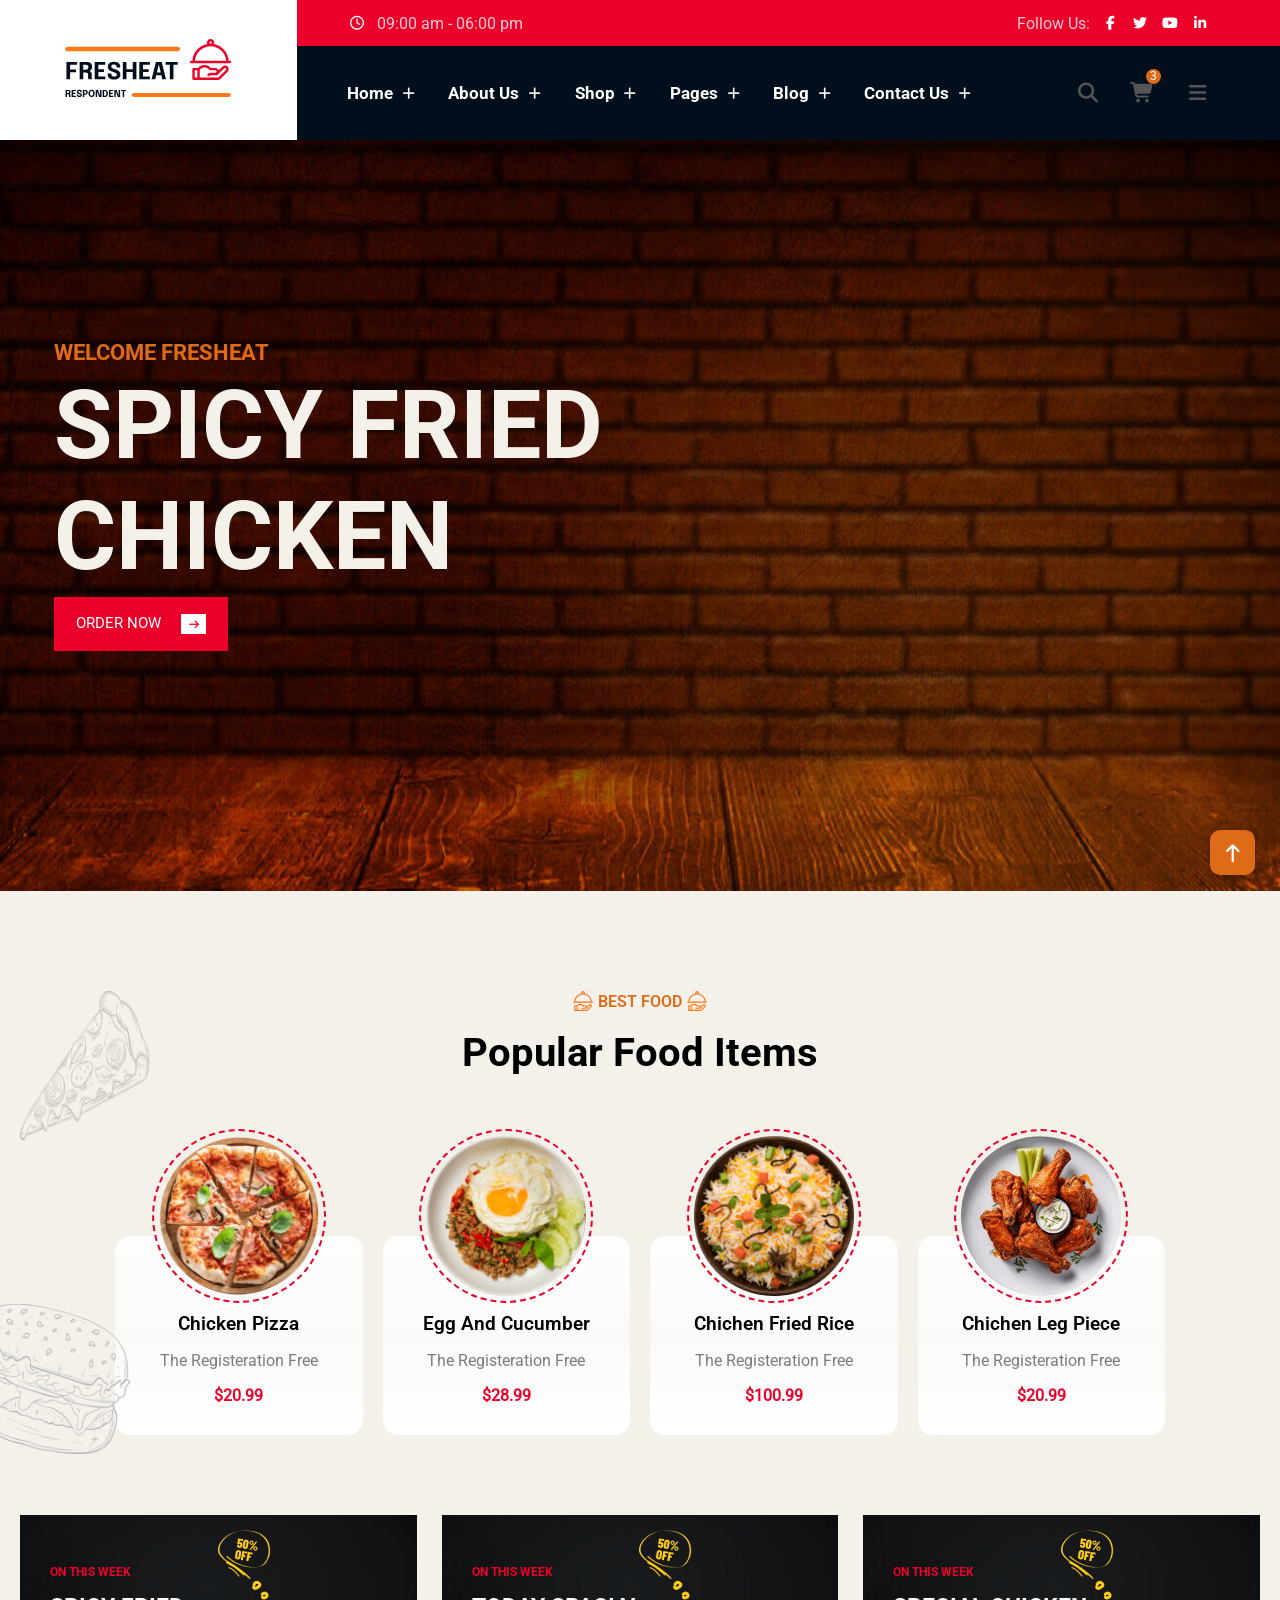
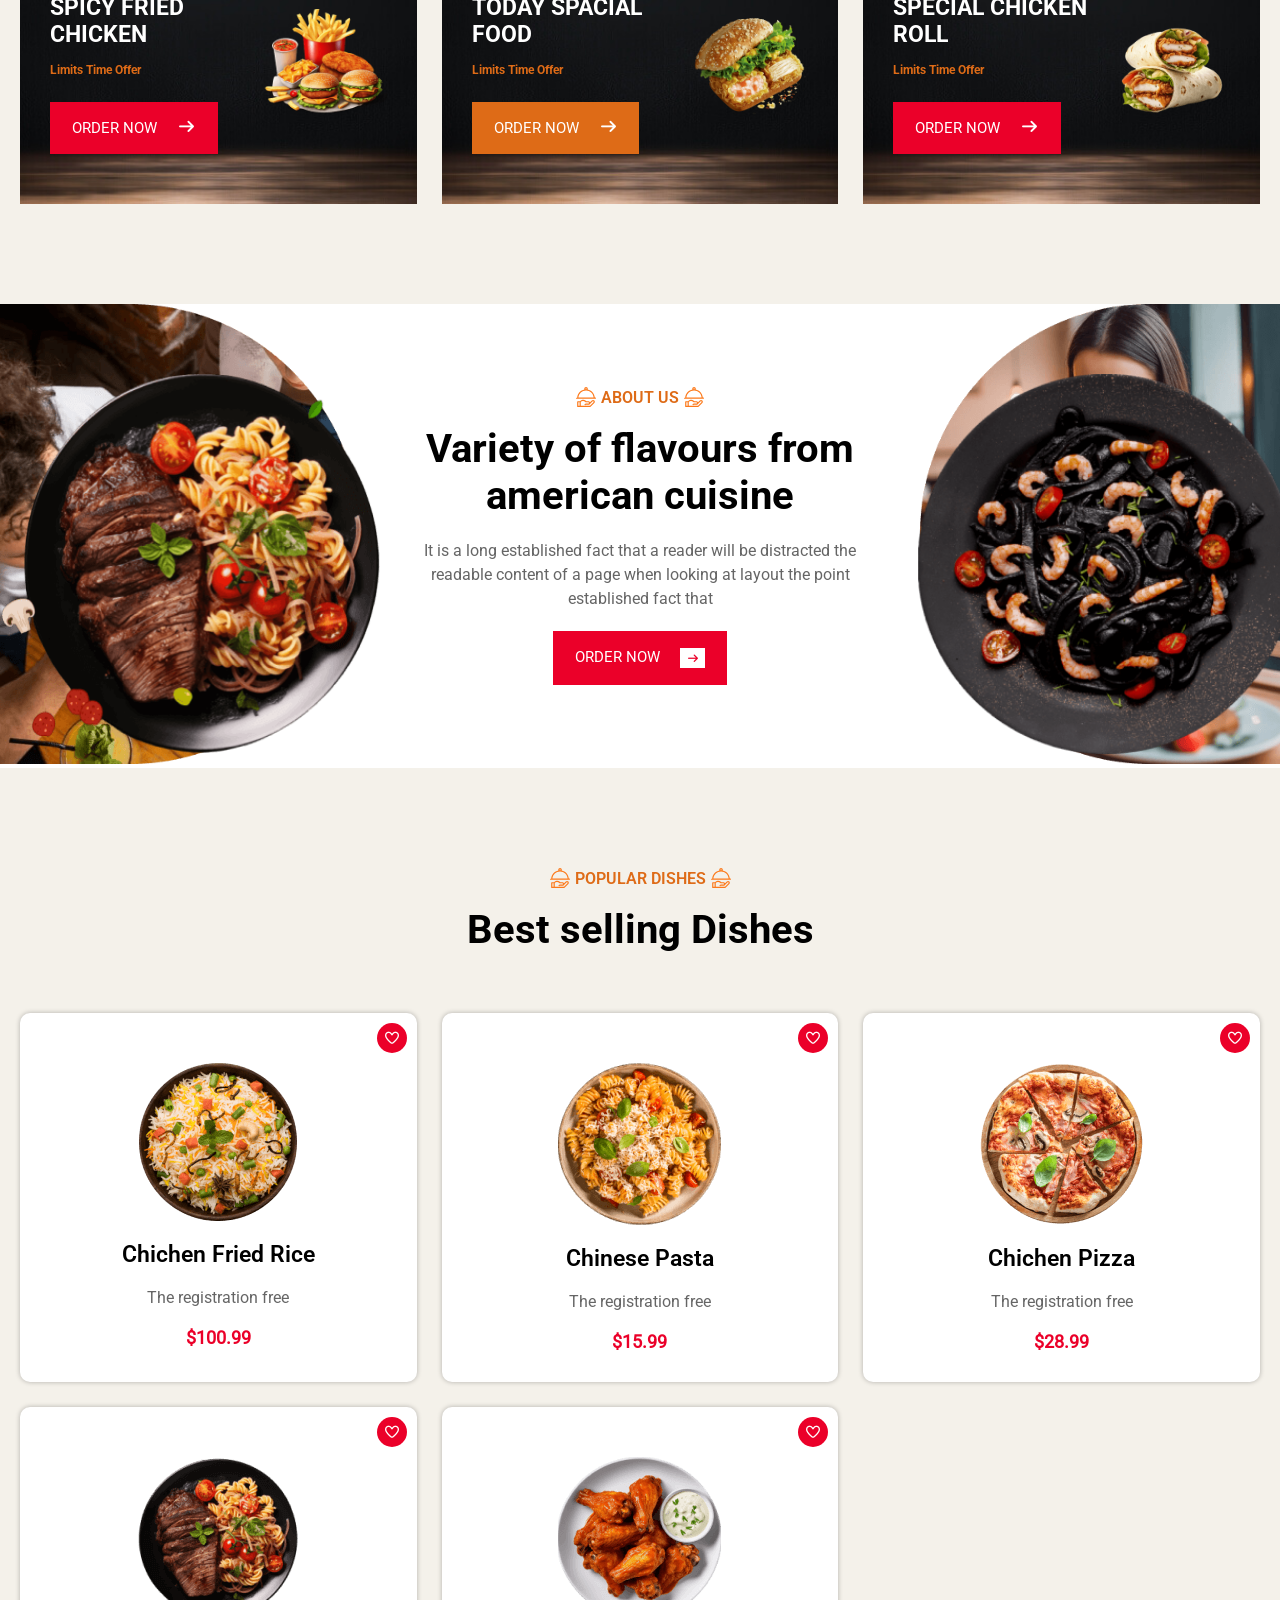
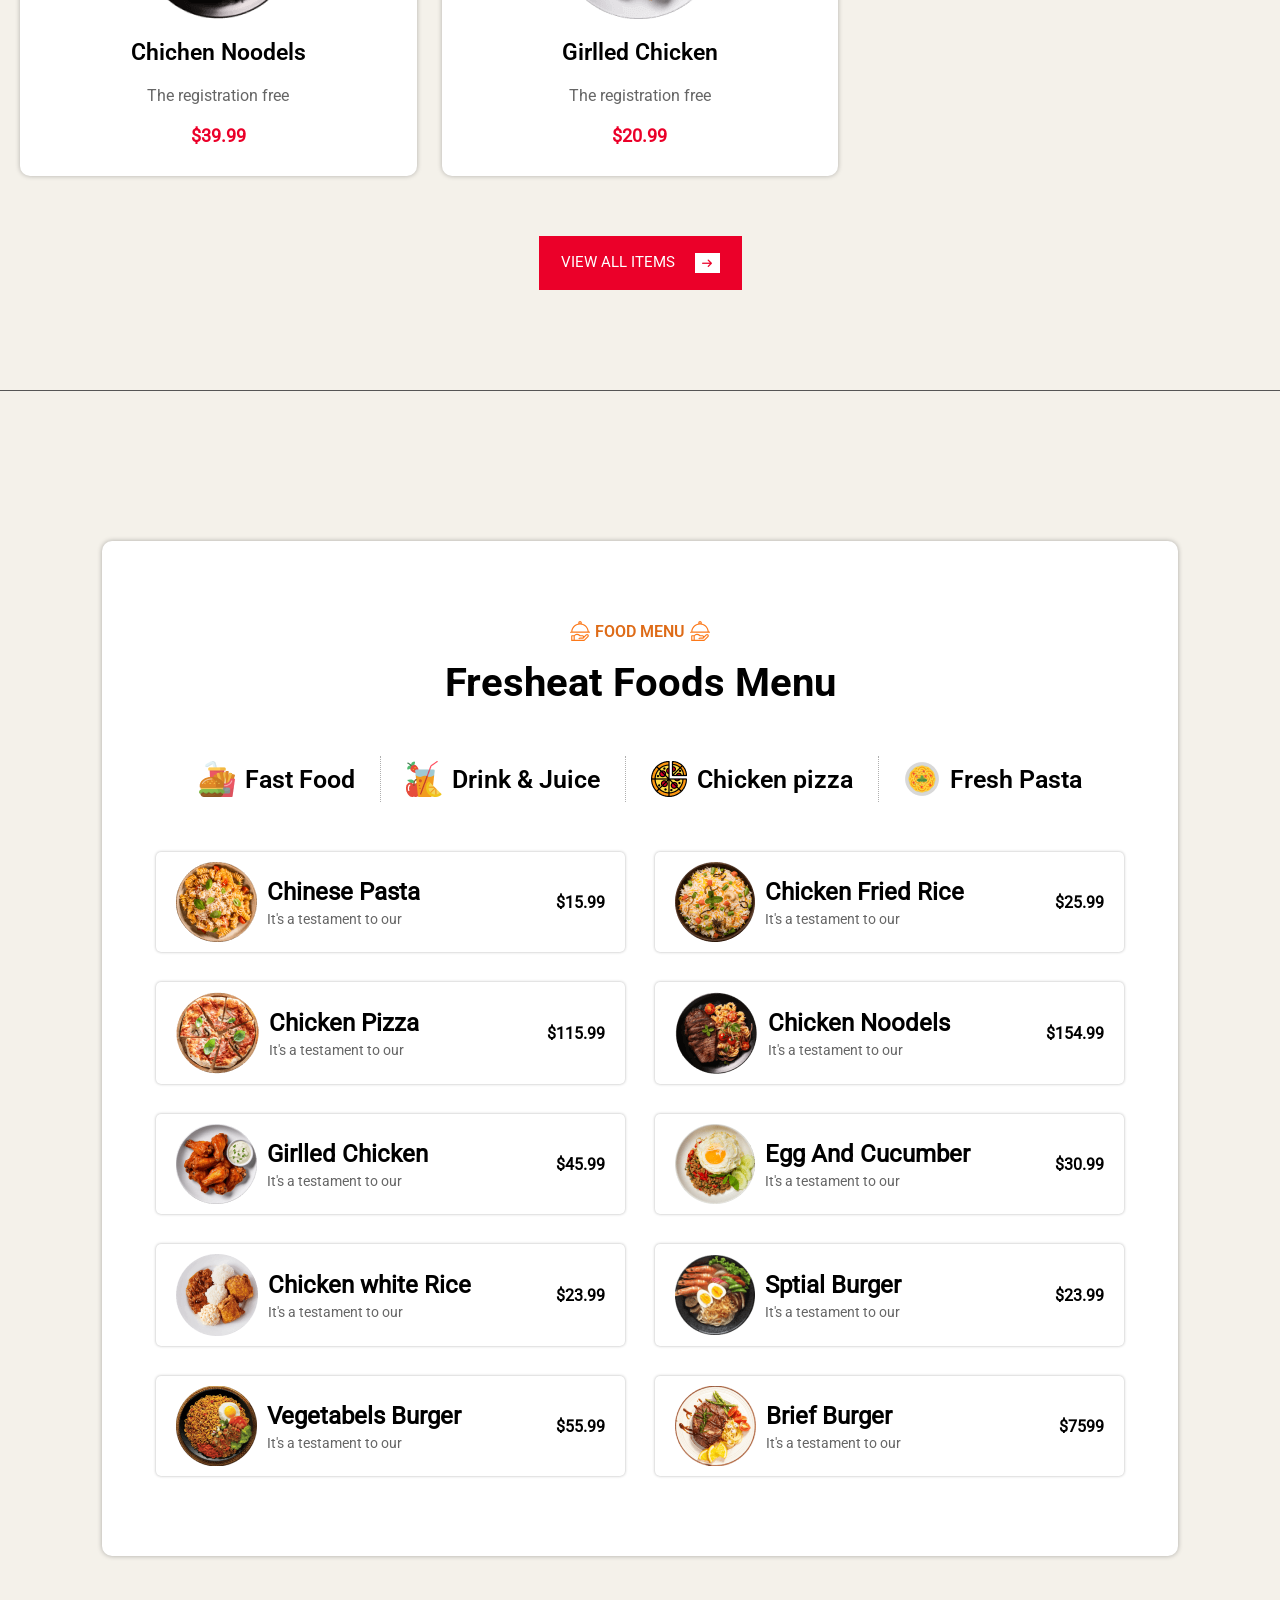
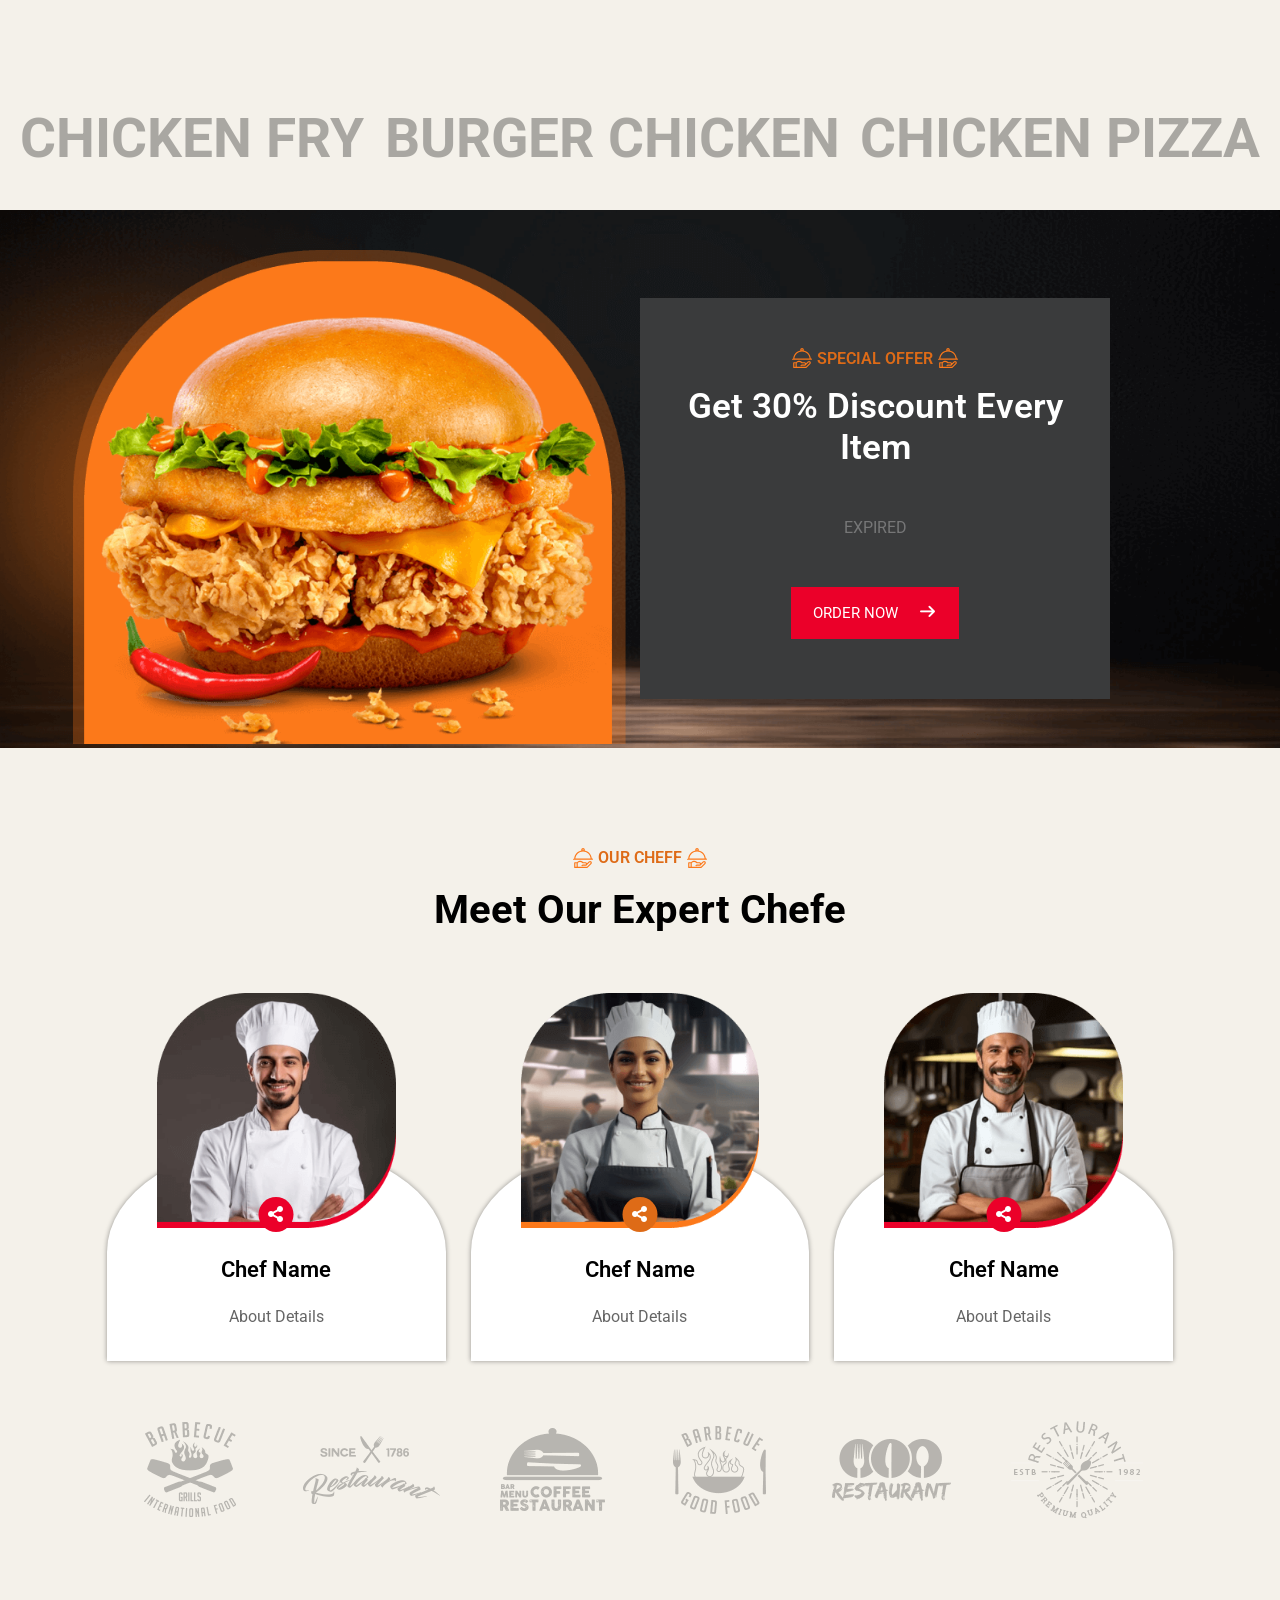
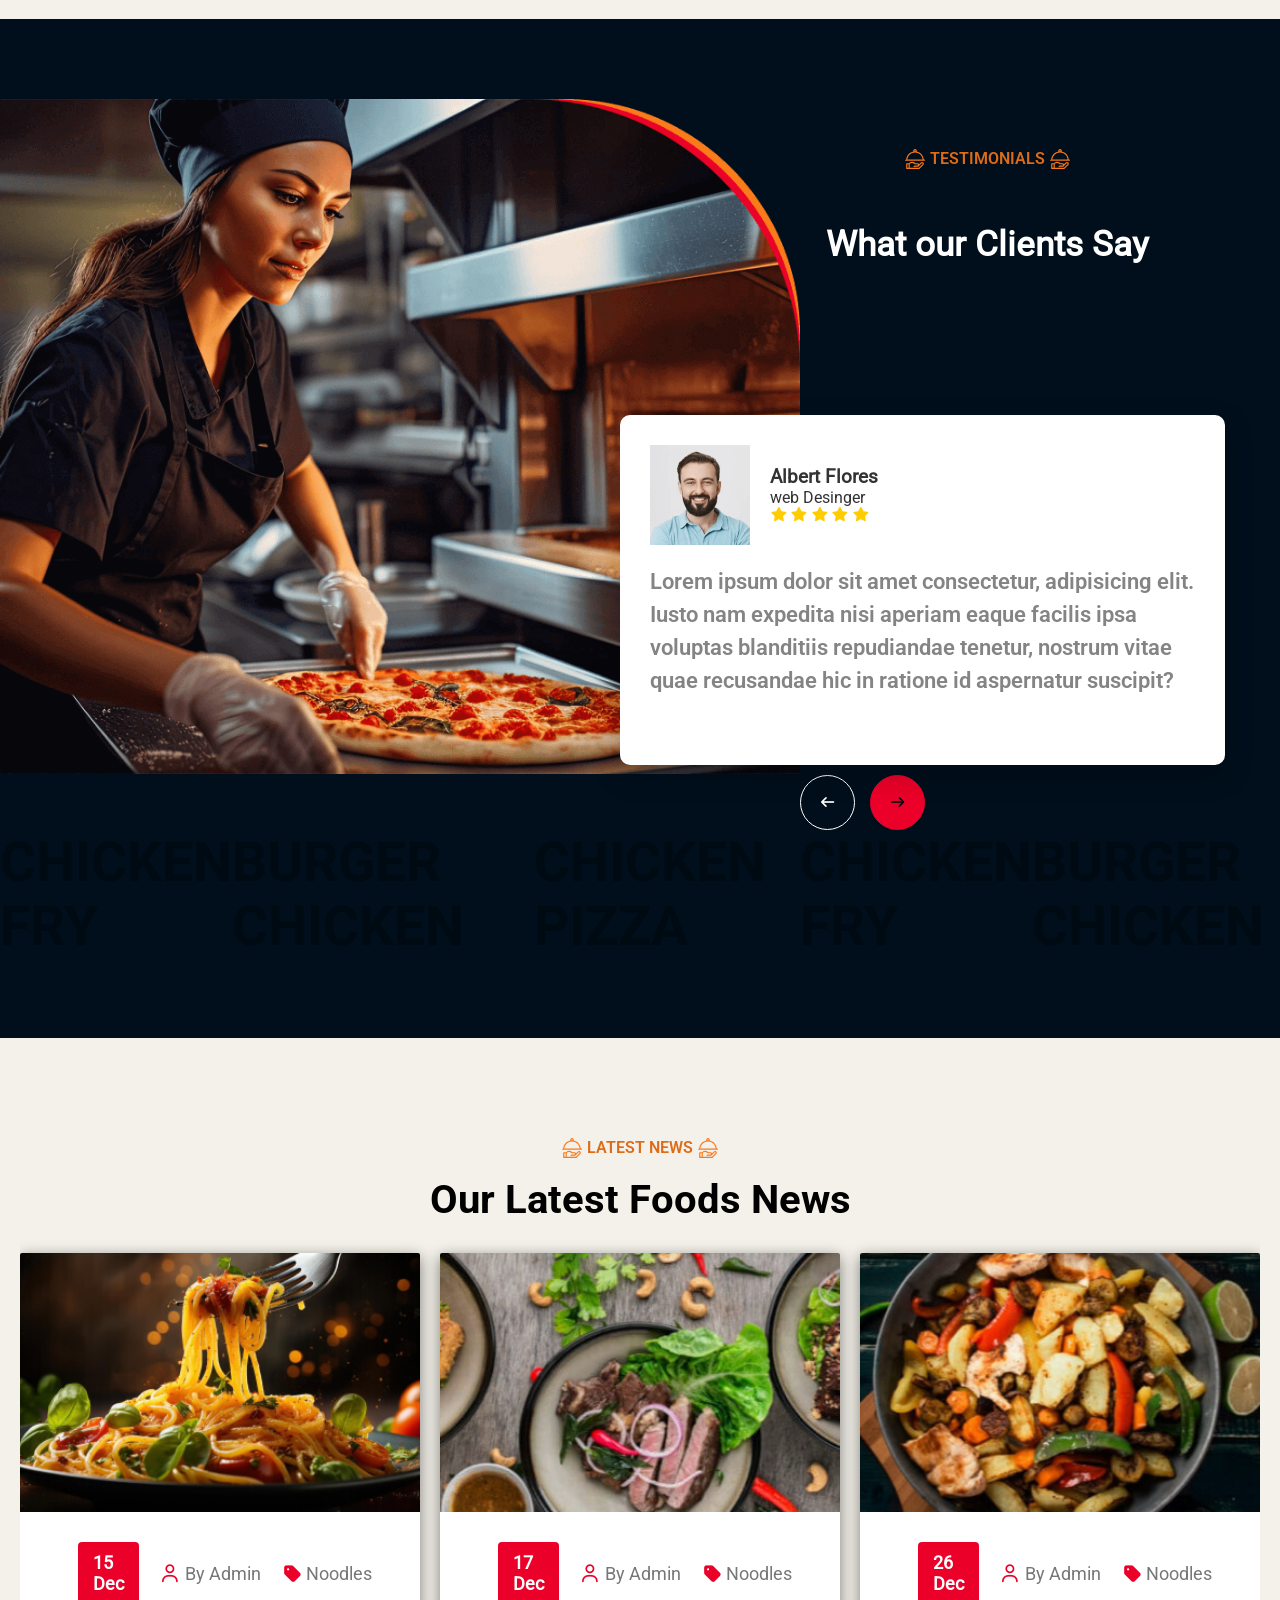
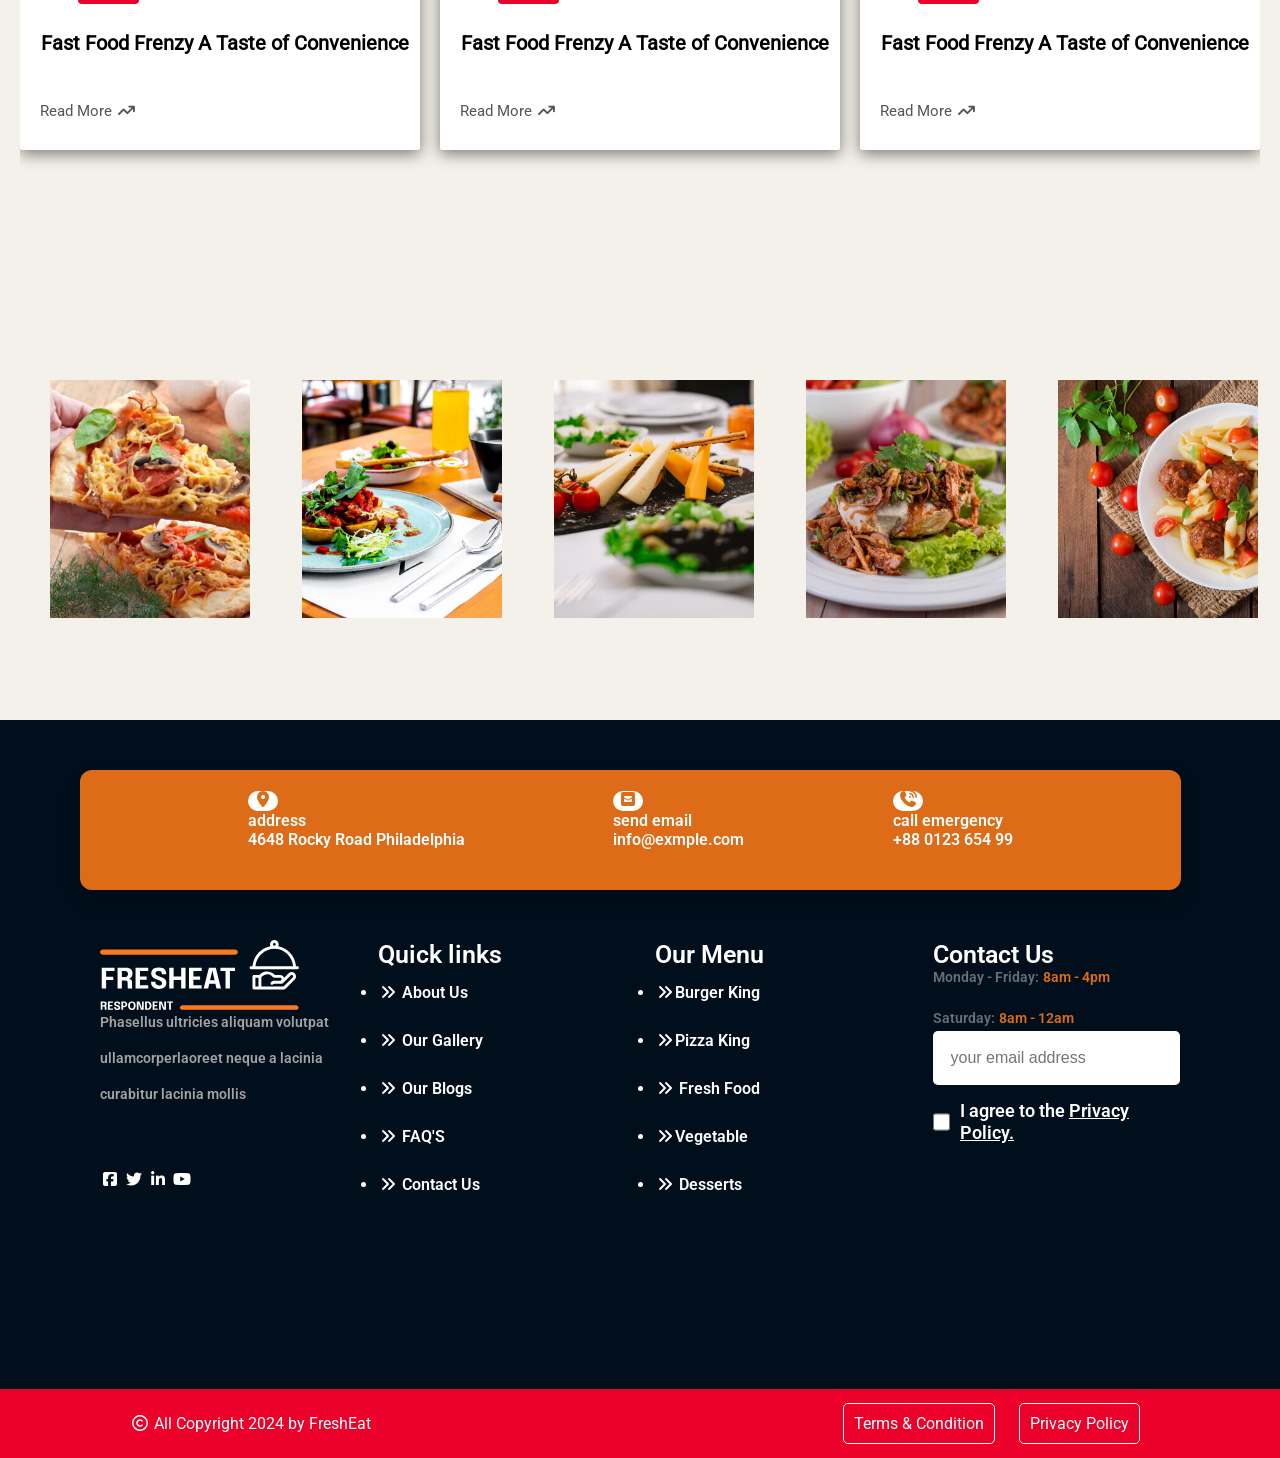
<file: index.html>
<!DOCTYPE html>
<html lang="en">
<head>
    <meta charset="UTF-8">
    <meta name="viewport" content="width=device-width, initial-scale=1.0">
    <title>Project 1</title>
    <link rel="stylesheet" href="icons/fontawesome-free-7.3.1-web/fontawesome-free-7.3.1-web/css/all.min.css">
    <link rel="stylesheet" href="styles/style.css">
    <link rel="stylesheet" href="styles/media.css">

</head>
<body>
  <!-- /*start nav*/ -->
 <nav>
  <div class="logo">
    <img src="images/logo.svg">
  </div>
  
   <input type="checkbox" id="openCloseMobileMenu" hidden>
 <div class="navbar">
    <div class="top-nav">
     <p>

        <i class="fa-regular fa-clock"></i>
        <span>09:00 am - 06:00 pm</span>
     </p>
        

         <p>
            <span>Follow Us:</span>
         
      <i class="fa-brands fa-facebook-f"></i>
      <i class="fa-brands fa-twitter"></i>
      <i class="fa-brands fa-youtube"></i>
      <i class="fa-brands fa-linkedin-in"></i>
         </p>
    </div>


     <div class="down-nav">

     <ul>

        <li>
          
            <a href="#">Home<i class="fa-solid fa-plus"></i></a>
            <div class="dropdown">
              
              <div class="card">
                 <div class="card-img">
                    <img src="images/home1.jpg">
                    <div>
                      <button class="btn">Multi Page</button>
                      <button class="btn">One Page</button>
                      <button class="btn">Dark Page</button>
                    </div>
                 </div>
                    <b>Home 01</b>
            
            </div>

              <div class="card">
                 <div class="card-img">
                    <img src="images/home2.jpg">
                    <div>
                      <button class="btn">Multi Page</button>
                      <button class="btn">One Page</button>
                      <button class="btn">Dark Page</button>
                    </div>
                 </div>
                    <b>Home 02</b>
            
            </div>

              <div class="card">
                 <div class="card-img">
                    <img src="images/home3.jpg">
                    <div>
                      <button class="btn">Multi Page</button>
                      <button class="btn">One Page</button>
                      <button class="btn">Dark Page</button>
                    </div>
                 </div>
                    <b>Home 03</b>
            
            </div>

            </div>

        </li>

     
       <li>
            <a href="#">About Us<i class="fa-solid fa-plus"></i></a>
         <div class="dropdown two">
        <div>
             <a href="#">About Us 01</a>

        </div>

        <div>
            <a href="#">About Us 02</a>
        </div>

         </div>

        </li>


        <li>
            <a href="#">Shop<i class="fa-solid fa-plus"></i></a>
            <div class="dropdown two">
            <div>
                <a href="#">Shop</a>
            </div>


           <div>
                <a href="#">Shop right sidebar</a>
            </div>

            <div>
                <a href="#">ShopList</a>
            </div>
 
            <div>
                <a href="#">Shop List sidebar</a>
            </div>

            <div>
                <a href="#">Shop Detials</a>
            </div>

            <div>
                <a href="#">Card List </a>
            </div>

            <div>
                <a href="#">Check out</a>
            </div>

            <div>
                <a href="#">wishlist</a>
            </div>














            </div>
        </li>


        <li>
            <a href="#">Pages<i class="fa-solid fa-plus"></i></a>
            <div class="dropdown two">
          <div>
            <a href="#">Chef<i class="fa-solid fa-chevron-down"></i></a>
          <div class="dropdown two nested">
          <div>
            <a href="#">Chef</a>
          </div>
          <div>
            <a href="#">Chef Details 01</a>
          </div>
          <div>
            <a href="#">Chef Details 02</a>
          </div>

          </div>


          </div>
                
          
         <div>
            <a href="#">Food Menu<i class="fa-solid fa-chevron-down"></i></a>
               <div class="dropdown two nested">
          <div>
            <a href="#">Food Menu 01</a>
          </div>
          <div>
            <a href="#">Food Menu 02</a>
          </div>
          
          </div>



          </div>



            <div>
            <a href="#">Gallery</a>
          </div>

           
          <div>
            <a href="#">Services<i class="fa-solid fa-chevron-down"></i></a>

            <div class="dropdown two nested">
          <div>
            <a href="#">Services</a>
          </div>
          <div>
            <a href="#">Service Details </a>
          </div>
         
          </div>



          </div>
            


          <div>
            <a href="#">Testimon</a>
          </div>
           

          <div>
            <a href="#">Reservation</a>
          </div>
           

          <div>
            <a href="#">Faq's</a>
          </div>


          <div>
            <a href="#">My Account</a>
          </div>
           


          <div>
            <a href="#">404 Page</a>
          </div>
           
           

            </div>
        </li>


     <li>
            <a href="#">Blog<i class="fa-solid fa-plus"></i></a>
              <div class="dropdown two">
                  <div>
             <a href="#">Blog</a>

                 </div>

               <div>
            <a href="#">Blog Standard</a>
               </div>

             

          
        <div>
             <a href="#">Blog Left sidebar</a>

        </div>

        <div>
            <a href="#">Blog Details</a>
        </div>

         </div>




        </li>


        <li>
            <a href="#">Contact Us<i class="fa-solid fa-plus"></i></a>
          <div class="dropdown two">
        <div>
             <a href="#">Contact Us 01</a>

        </div>

        <div>
            <a href="#">Contact Us 02</a>
        </div>

         </div>

        </li>
     </ul>


        <div class="process">
        <i class="fa-solid fa-magnifying-glass"></i>
      
       <div>
        <span>3</span>
        <i class="fa-solid fa-cart-shopping"></i>
       </div>
       <label for="openCloseMobileMenu"><i class="fa-solid fa-bars"></i></label>
        
        </div>
     </div>





 </div>

 <div class="mobile-overlay">
  <div class="mobile-menu">
    <div class="top-menu">
      <img src="images/logo.svg" alt="">

      <label for="openCloseMobileMenu">
        <i class="fa-solid fa-close"></i>
      </label>
    </div>
    <div class="links-container">
        <div class="link-group">
          <input type="checkbox" id="link-1">
         <a href="#">Home<label for="link-1" class="plusIcon"><i class="fa-solid fa-plus"></i></label></a>
          <div class="mobile-dropdown">
          <a href="#">Home 01</a>
          <a href="#">Home 02</a>
          <a href="#">Home 03</a>
        </div>



        </div>
  
      <div class="link-group">
         
           <input type="checkbox" id="link-2">
                        <a href="#">About Us <label for="link-2" class="plusIcon"><i class="fa-solid fa-plus"></i></label></a>
                        <div class="mobile-dropdown">
                        <a href="#">About Us 01</a>
                        <a href="#">About Us 02</a>
                     </div>
        </div>
  
        <div class="link-group">
        
          <input type="checkbox" id="link-3">
                        <a href="#">Shop <label for="link-3" class="plusIcon"><i class="fa-solid fa-plus"></i></label></a>
                        <div class="mobile-dropdown">
                        <a href="#">Shop</a>
                        <a href="#">Shop Right Slidebar</a>
                        <a href="#">Shop List</a>
                        <a href="#">Shop List Right Slidebar</a>
                        <a href="#">Shop Details </a>
                        <a href="#">Cart List</a>
                        <a href="#">Checkout</a>
                        <a href="#">Wishlist</a>
                     </div>






        </div>
  
        <div class="link-group">
         
  
           <input type="checkbox" id="link-4">
                        <a href="#">Pages <label for="link-4" class="plusIcon"><i class="fa-solid fa-plus"></i></label></a>
                        <div class="mobile-dropdown">
                        <input type="checkbox" id="link-4-1">
                        <a href="#">Chef <label for="link-4-1" class="plusIcon"><i class="fa-solid fa-plus"></i></label></a>
                        <div class="mobile-dropdown two">
                        <a href="#">Chef</a> 
                        <a href="#">Chef Details 01</a>
                        <a href="#">Chef Details 02</a>      
                        </div>          
                        <input type="checkbox" id="link-4-2">
                        <a href="#">Food Menu <label for="link-4-2" class="plusIcon"><i class="fa-solid fa-plus"></i></label></a>
                        <div class="mobile-dropdown two">
                        <a href="#">Food Menu 01</a>
                        <a href="#">Food Menu 02</a> 
                        </div>
                        <a href="#">Gallery</a>
                        <input type="checkbox" id="link-4-3">
                        <a href="#">Services <label for="link-4-3" class="plusIcon"><i class="fa-solid fa-plus"></i></label></a>
                        <div class="mobile-dropdown two">
                        <a href="#">Services</a>
                        <a href="#">Services Details</a> 
                        </div>
                        <a href="#">Testimonials</a>
                        <a href="#">Reservation</a>
                        <a href="#">Faq's</a>
                        <a href="#">My Account</a>
                        <a href="#">404 Page</a>
                     </div>

        </div>
  
        <div class="link-group">
         
                <input type="checkbox" id="link-5">
                        <a href="#">Blog <label for="link-5" class="plusIcon"><i class="fa-solid fa-plus"></i></label></a>
                        <div class="mobile-dropdown two">
                        <a href="#">Blog</a>
                        <a href="#">Blog Standard</a>
                        <a href="#">Blog Left Sidebar</a>
                        <a href="#">Blog Details</a>
                     </div>
        </div>
  
        <div class="link-group">
         
           <input type="checkbox" id="link-6">
                        <a href="#">Contact Us <label for="link-6" class="plusIcon"><i class="fa-solid fa-plus"></i></label></a>
                        <div class="mobile-dropdown">
                        <a href="#">Contact Us 01</a>
                        <a href="#">Contact Us 02</a>
                     </div>
        </div>
  
      
  
  
  
       </div>
     
  
   <div class="contact-info">
          
        <b>Contact Info</b>
  
         <div class="contactcontainer">
          <div>
  
            <i class="fa-regular fa-location-dot"></i>
            <span>Main Street, Melbourne, Australia</span>
          </div>
  
          <div>
  
            <i class="fa-regular fa-envelope"></i>
            <span>info@fresheat.com</span>
          </div>
  
  
          <div>
  
            <i class="fa-regular fa-clock"></i>
            <span>Mod-friday, 09am -05pm</span>
          </div>
  
  
          <div>
  
            <i class="fa-regular fa-phone"></i>
            <span>01120098743</span>
          </div>
  
  
  
  
  
  
  
  
  
         </div>
  
        <button class="btn">
          <i class="fa-solid fa-cart-shopping"></i>
          ORDER NOW
        </button>
         
         
  
       </div>
  
    <div class="social">
      <i class="fa-brands fa-facebook-f"></i>
       <i class="fa-brands fa-twitter"></i>
        <i class="fa-brands fa-youtube"></i>
         <i class="fa-brands fa-linkedin-in"></i>
    </div>

  </div>



 </div>
 </nav>   
 <!-- /*end nav*/ -->



<!-- /*start header*/ -->
<header>
  <img src="images/bannerShape1_1.svg" alt="">
  <img src="images/bannerShape1_2.svg" alt="">
  <img src="images/bannerShape1_3.svg" alt="">
  <img src="images/bannerShape1_4.svg" alt="">
  <img src="images/bannerShape1_5.svg" alt="">


  <div class="data">
    <b> WELCOME FRESHEAT </b>
    <h1>SPICY FRIED CHICKEN</h1>
    <button class="btn">
      <span>Order Now </span>
      <i class="fa-solid fa-arrow-right btn-icon"></i>
    </button>
  </div>

  <div class="card-img">
    <img src="images/bannerThumb1_1.png">
  </div>

</header>
<!-- /*end header*/ -->



<!-- /*start sec-popular*/ -->

<section class="popular">
  <div class="sec-heading"> 
    <div>
        <img src="images/titleIcon.svg" alt="">
         <span>Best Food</span>
       <img src="images/titleIcon.svg" alt="">
    </div>
     <h2>Popular Food Items</h2>

  </div>
 <img src="images/bestFoodItemsShape1_1.png" alt="">
 <img src="images/bestFoodItemsShape1_2.png" alt="">
  <div class="container-1">

  <div class="card">

      <div>
      <img src="images/item1_1.png" alt="">
       </div>

        <h3>Chicken Pizza</h3>
       <p>The Registeration Free</p>
       <b>$20.99</b>

    </div>

<div class="card">

      <div>
      <img src="images/item1_2.png" alt="">
       </div>

        <h3>Egg And Cucumber</h3>
       <p>The Registeration Free</p>
       <b>$28.99</b>

    </div>


<div class="card">

      <div>
      <img src="images/item1_3.png" alt="">
       </div>

        <h3>Chichen Fried Rice</h3>
       <p>The Registeration Free</p>
       <b>$100.99</b>

    </div>
    


<div class="card">

      <div>
      <img src="images/item1_4.png" alt="">
       </div>

        <h3>Chichen Leg Piece</h3>
       <p>The Registeration Free</p>
       <b>$20.99</b>

    </div>

   </div>


<div class="container-2">
 <div class="card">
    <div class="data">

      <b>ON THIS WEEK</b>
      <h3>SPICY FRIED CHICKEN</h3>
       <b>limits Time Offer</b>
     <button class="btn">
      <span>ORDER NOW</span>
      <i class="fa-solid fa-arrow-right"></i>
      </button>


    </div>
       <div>
          <img src="images/offerThumb1_1.png" alt="">
       </div>
         <img src="images/offerShape1_4.png" alt="">
  </div>

   <div class="card">
    <div class="data">

      <b>ON THIS WEEK</b>
      <h3>TODAY SPACIAL FOOD</h3>
       <b>limits Time Offer</b>
       <button class="btn">
      <span>ORDER NOW</span>
      <i class="fa-solid fa-arrow-right"></i>
      </button>


    </div>
       <div>
          <img src="images/offerThumb1_2.png" alt="">
       </div>
         <img src="images/offerShape1_4.png" alt="">
  </div>
      

 <div class="card">
    <div class="data">

      <b>ON THIS WEEK</b>
      <h3>SPECIAL CHICKEN ROLL</h3>
       <b>limits Time Offer</b>
      <button class="btn">
      <span>ORDER NOW</span>
      <i class="fa-solid fa-arrow-right"></i>
      </button>
    </div>
       <div>
          <img src="images/offerThumb1_3.png" alt="">
       </div>
         <img src="images/offerShape1_4.png" alt="">
  </div>

</div>


 </section>

<!-- /*end sec-popular*/ -->




<!-- /* start sec about*/ -->
<section class=" about">
  <img src="images/aboutShape1_2.png" alt="">
  <img src="images/aboutShape1_5.png" alt="">

   <div class="aside-sec">
      <img src="images/aboutShape1_1.png" alt="">
      <img src="images/aboutShape1_3.png" alt="">
      

   </div>
    
   <div class="data">
      <div class="sec-heading"> 
    <div>
        <img src="images/titleIcon.svg" alt="">
         <span>About Us </span>

       <img src="images/titleIcon.svg" alt="">
    </div>
     <h2>Variety of flavours from american cuisine</h2>

  </div>
    
    <p>It is a long established fact that a reader will be distracted the readable content of a page when looking at layout the point established fact that
</p>
    <button class="btn">
      <span>ORDER NOW</span>
      <i class="fa-solid fa-arrow-right btn-icon"></i>
    </button>

   </div>



   <div class="aside-sec">
     <img src="images/aboutShape1_4.png" alt="">
     <img src="images/aboutShape1_6.png" alt="">
     
    
   </div>


</section>
<!-- /* end sec about*/ -->


<!-- /*start sec-best-selling*/ -->
<section class="best-selling">

  <img src="images/popularDishesShape1_1.png" alt="">
  <img src="images/popularDishesShape1_2.png" alt="">

  <div class="sec-heading"> 
    <div>
        <img src="images/titleIcon.svg" alt="">
         <span>POPULAR DISHEs</span>
       <img src="images/titleIcon.svg" alt="">
    </div>
       <h2>Best selling Dishes</h2>
          
       
        
  </div>

       <div class="container">
        <div class="card">
         <img src="images/dishes1_1.png" alt="">
           <h3>Chichen Fried Rice</h3>
             <p>The registration free</p>
               <b>$100.99</b>
                <div class="icons">
                 
                 <i class="fa-regular fa-heart"></i>

                  <div>
                  <i class="fa-solid fa-basket-shopping"></i>
                   
                   <i class="fa-regular fa-eye"></i>

                  </div>

                </div>

        
        </div>


  <div class="card">
         <img src="images/dishes1_2.png" alt="">
           <h3>Chinese Pasta</h3>
             <p>The registration free</p>
               <b>$15.99</b>
                <div class="icons">
                 
                 <i class="fa-regular fa-heart"></i>

                  <div>
                  <i class="fa-solid fa-basket-shopping"></i>
                   
                   <i class="fa-regular fa-eye"></i>

                  </div>

                </div>
        </div>


  <div class="card">
         <img src="images/dishes1_3.png" alt="">
           <h3>Chichen Pizza</h3>
             <p>The registration free</p>
               <b>$28.99</b>
                <div class="icons">
                 
                 <i class="fa-regular fa-heart"></i>

                  <div>
                  <i class="fa-solid fa-basket-shopping"></i>
                   
                   <i class="fa-regular fa-eye"></i>

                  </div>

                </div>
        </div>


  <div class="card">
         <img src="images/dishes1_4.png" alt="">
           <h3>Chichen Noodels</h3>
             <p>The registration free</p>
               <b>$39.99</b>
                <div class="icons">
                 
                 <i class="fa-regular fa-heart"></i>

                  <div>
                  <i class="fa-solid fa-basket-shopping"></i>
                   
                   <i class="fa-regular fa-eye"></i>

                  </div>

                </div>

        </div>


          <div class="card">
         <img src="images/dishes1_5.png" alt="">
           <h3>Girlled Chicken</h3>
             <p>The registration free</p>
               <b>$20.99</b>
                <div class="icons">
                 
                 <i class="fa-regular fa-heart"></i>

                  <div>
                  <i class="fa-solid fa-basket-shopping"></i>
                   
                   <i class="fa-regular fa-eye"></i>

                  </div>

                </div>
          </div>
        

      </div>

        <button class="btn">
         <span>VIEW ALL ITEMS</span>
         <i class="fa-solid fa-arrow-right btn-icon"></i>
        </button>
    

</section>
<!-- /*end sec-best-selling*/ -->
 

<!-- /*start sec-menu*/ -->
<section class="menu">
  <div class="menu-container">
      <div class="sec-heading"> 
    <div>
        <img src="images/titleIcon.svg" alt="">
         <span>Food Menu</span>
       <img src="images/titleIcon.svg" alt="">
    </div>
     <h2>Fresheat Foods Menu</h2>

  </div>

  
   <div class="menu-btns">
    <button>
      <img src="images/menuIcon1_1.png" alt="">
      <span>Fast Food</span>
    </button>
    <button>
      <img src="images/menuIcon1_2.png" alt="">
      <span>Drink & Juice</span>
    </button>
    <button>
      <img src="images/menuIcon1_3.png" alt="">
      <span>Chicken pizza</span>
    </button>
    <button>
      <img src="images/menuIcon1_4.png" alt="">
      <span>Fresh Pasta</span>
    </button>
   </div>
      <div class="container">
            <div class="card">
               <div class="data">
               <img src="images/menuThumb1_1.png" alt="">
                 <div>
                 <h2>Chinese Pasta</h2>
                 <p>It's a testament to our</p>
                 </div>
               </div>
                 <b>$15.99</b>
            </div>

        <div class="card">
               <div class="data">
               <img src="images/menuThumb1_2.png" alt="">
                 <div>
                 <h2>Chicken Fried Rice</h2>
                 <p>It's a testament to our</p>
                 </div>
               </div>
                 <b>$25.99</b>
            </div>

       <div class="card">
               <div class="data">
               <img src="images/menuThumb1_3.png" alt="">
                 <div>
                 <h2>Chicken Pizza</h2>
                 <p>It's a testament to our</p>
                 </div>
               </div>
                 <b>$115.99</b>
            </div>

         <div class="card">
               <div class="data">
               <img src="images/menuThumb1_4.png" alt="">
                 <div>
                 <h2>Chicken Noodels</h2>
                 <p>It's a testament to our</p>
                 </div>
               </div>
                 <b>$154.99</b>
            </div>
            
            <div class="card">
               <div class="data">
               <img src="images/menuThumb1_5.png" alt="">
                 <div>
                 <h2>Girlled Chicken</h2>
                 <p>It's a testament to our</p>
                 </div>
               </div>
                 <b>$45.99</b>
            </div>

            <div class="card">
               <div class="data">
               <img src="images/menuThumb1_6.png" alt="">
                 <div>
                 <h2>Egg And Cucumber</h2>
                 <p>It's a testament to our</p>
                 </div>
               </div>
                 <b>$30.99</b>
            </div>


            <div class="card">
               <div class="data">
               <img src="images/menuThumb1_7.png" alt="">
                 <div>
                 <h2>Chicken white Rice</h2>
                 <p>It's a testament to our</p>
                 </div>
               </div>
                 <b>$23.99</b>
            </div>


            <div class="card">
               <div class="data">
               <img src="images/menuThumb1_8.png" alt="">
                 <div>
                 <h2>Sptial Burger</h2>
                 <p>It's a testament to our</p>
                 </div>
               </div>
                 <b>$23.99</b>
            </div>


            <div class="card">
               <div class="data">
               <img src="images/menuThumb1_9.png" alt="">
                 <div>
                 <h2>Vegetabels Burger</h2>
                 <p>It's a testament to our</p>
                 </div>
               </div>
                 <b>$55.99</b>
            </div>


            <div class="card">
               <div class="data">
               <img src="images/menuThumb1_10.png" alt="">
                 <div>
                 <h2>Brief Burger</h2>
                 <p>It's a testament to our</p>
                 </div>
               </div>
                 <b>$7599</b>
            </div>


      </div>

  </div>

</section>


<div class="tags">
  <div class="slider">
   <div class="container">
  <p> CHICKEN FRY</p>
  <p> BURGER CHICKEN</p>
  <p>CHICKEN PIZZA</p>
   </div>
  
 <div class="container">
  <p> CHICKEN FRY</p>
  <p> BURGER CHICKEN</p>
  <p>CHICKEN PIZZA</p>
   </div>
</div>
</div>
<!-- /*end sec-menu*/ -->



<!-- /*start sec-discount*/ -->
<section class="discount">
  
  <img src="images/timerShape1_1.svg" alt="">
  <img src="images/timerShape1_2.svg" alt="">
  <img src="images/timerShape1_3.svg" alt="">


  <div class="card-img">
     <img src="images/timerThumb1_1.png" alt="">

  </div>

     <div class="details">
            <div class="sec-heading"> 
    <div>
        <img src="images/titleIcon.svg" alt="">
         <span>Special Offer</span>
       <img src="images/titleIcon.svg" alt="">
    </div>
     <h2>Get 30% Discount Every Item</h2>
  </div>
     <p>EXPIRED</p>
     <button class="btn">
      <span>ORDER NOW</span>
      <i class="fa-solid fa-arrow-right"></i>
     </button>

 </div>
</section>
<!-- /*end sec-discount*/ -->



<!-- /*start sec-chef*/ -->

<section class="chef">


        <div class="sec-heading"> 
    <div>
        <img src="images/titleIcon.svg" alt="">
         <span>OUR CHEFF</span>
       <img src="images/titleIcon.svg" alt="">
    </div>
     <h2> Meet Our Expert Chefe</h2>
   </div>
  
   
    
  
<div class="container">

    

  <div class="card">
   
    <div class="card-img">

   <img src="images/chefeThumb1_1.png" alt="">

      <div class="icons">
      <i class="fa-brands fa-facebook-f"></i>
       <i class="fa-solid fa-share-nodes"></i>
        <i class="fa-brands fa-linkedin-in"></i>

      </div>
   
    </div>

      <h3>Chef Name</h3>
       <p>About Details</p>

  </div>
   
   
     <div class="card">
   
    <div class="card-img">

   <img src="images/chefeThumb1_2.png" alt="">

      <div class="icons">
      <i class="fa-brands fa-facebook-f"></i>
       <i class="fa-solid fa-share-nodes"></i>
        <i class="fa-brands fa-linkedin-in"></i>

      </div>
   
    </div>

      <h3>Chef Name</h3>
       <p>About Details</p>

  </div>


   
    <div class="card">
   
    <div class="card-img">

   <img src="images/chefeThumb1_3.png" alt="">

      <div class="icons">
      <i class="fa-brands fa-facebook-f"></i>
       <i class="fa-solid fa-share-nodes"></i>
        <i class="fa-brands fa-linkedin-in"></i>

      </div>
   
    </div>

      <h3>Chef Name</h3>
       <p>About Details</p>

  </div>



   </div>
     
   <div class="Gallery">
    <img src="images/clientLogo1_1.png" alt="">
    <img src="images/clientLogo1_2.png" alt="">
   <img src="images/clientLogo1_3.png" alt="">
   <img src="images/clientLogo1_4.png" alt="">
   <img src="images/clientLogo1_5.png" alt="">
   <img src="images/clientLogo1_6.png" alt="">
   </div>
</section>

<!-- /*end sec-chef*/ -->


<!-- /*start sec-clients*/ -->
<section class="clients">
    


   <img src="images/player.svg" alt="">
   <img src="images/testimonialShape1_1.png" alt="">

  <div class="card-img">
     <img src="images/testimonialThumb1_1.png" alt="">

  </div>

 <div class="cli-container">
            <div class="sec-heading"> 
    <div>
        <img src="images/titleIcon.svg" alt="">
         <span>Testimonials</span>

       <img src="images/titleIcon.svg" alt="">
    </div>
    <p>What our Clients Say</p>
    
            </div>

     <div class=" cli-card">
     <div class="quote-icon"></div>
     <div class="card-header">
      <img src="images/testimonialProfile1_1.png" alt="">
        <div class="client-info">
        <h3>Albert Flores</h3>
        <p>web Desinger</p>
        <div class="stars">
        <i class="fas fa-star"></i>
         <i class="fas fa-star"></i>
          <i class="fas fa-star"></i>
         <i class="fas fa-star"></i>
          <i class="fas fa-star"></i>

        </div>
        
        </div>

     </div>

      <p class="text">
     Lorem ipsum dolor sit amet consectetur, adipisicing elit. Iusto nam expedita nisi aperiam eaque facilis ipsa voluptas blanditiis repudiandae tenetur, nostrum vitae quae recusandae hic in ratione id aspernatur suscipit?
      
      </p>


     </div>

   <div class="slider-buttons">
      <button class="btn-prev"><i class="fas fa-arrow-left icon"></i></button>
       <button class="btn-next active"><i class="fas fa-arrow-right icon"></i></button>


   </div>

  </div>
      

  <div class="tags">
  <div class="slider">
   <div class="container">
  <p> CHICKEN FRY</p>
  <p> BURGER CHICKEN</p>
  <p>CHICKEN PIZZA</p>
   </div>
  
 <div class="container">
  <p> CHICKEN FRY</p>
  <p> BURGER CHICKEN</p>
  <p>CHICKEN PIZZA</p>
   </div>
</div>
</div>

</section>
<!-- /*end sec-clients*/ -->


<!-- /*start sec-news*/ -->
<section class="news">
    <div class="sec-heading"> 
    <div>
        <img src="images/titleIcon.svg" alt="">
         <span>LATEST NEWS</span>
       <img src="images/titleIcon.svg" alt="">
    </div>
     <h2>Our Latest Foods News </h2>
   </div>
   <div class=" container">
    <div class="blog-card">
   <div class="card-img">
    <img src="images/blogThumb1_1.jpg" alt="">
   </div>
     
      <div class="card-content">
     
        <div class="card-desc">
        
        

         <div class="desc-info">
            <div class="data-logo">

         <span class="day">15</span>
         <span class="month">Dec</span>

          </div>

          <span class="admin"><i class="fa-regular fa-user"></i> By Admin</span>
         <span class="noodle"><i class="fa-solid fa-tag"></i>Noodles</span>
         </div>


         <h2 class="card-title">Fast Food Frenzy A Taste of Convenience</h2>
         <a href="#" class="read-more">Read More <span><i class="fa-solid fa-arrow-trend-up"></i></span></a>



        </div>
     

      </div>
     </div>



       <div class="blog-card">
   <div class="card-img">
    <img src="images/blogThumb1_2.jpg" alt="">
   </div>
     
      <div class="card-content">
     
        <div class="card-desc">
        
          

         <div class="desc-info">

          <div class="data-logo">

         <span class="day">17</span>
         <span class="month">Dec</span>

          </div>
          <span class="admin"><i class="fa-regular fa-user"></i> By Admin</span>
         <span class="noodle"><i class="fa-solid fa-tag"></i>Noodles</span>
         </div>


         <h2 class="card-title">Fast Food Frenzy A Taste of Convenience</h2>
         <a href="#" class="read-more">Read More <span><i class="fa-solid fa-arrow-trend-up"></i></span></a>



        </div>
     

      </div>
     </div>



       <div class="blog-card">
   <div class="card-img">
    <img src="images/blogThumb1_3.jpg" alt="">
   </div>
     
      <div class="card-content">
     
        <div class="card-desc">
        

         <div class="desc-info">

          
          <div class="data-logo">

         <span class="day">26</span>
         <span class="month">Dec</span>

          </div>
          <span class="admin"><i class="fa-regular fa-user"></i> By Admin</span>
         <span class="noodle"><i class="fa-solid fa-tag"></i>Noodles</span>
         </div>


         <h2 class="card-title">Fast Food Frenzy A Taste of Convenience</h2>
         <a href="#" class="read-more">Read More <span><i class="fa-solid fa-arrow-trend-up"></i></span></a>


        </div>
     


      </div>
     </div>


    </div>

</section>

<!-- /*end sec-news*/ -->


<!-- /*start sec-last*/ -->
<section class="last">
  <div class="container">
  <div class="card-image">
  <img src="images/galleryThumb1_1.jpg" alt="">

   
   <div class="overlay"><i class="fab fa-instagram"></i></div>
     
     
  </div>

    <div class="card-image">
  <img src="images/galleryThumb1_2.jpg" alt="">

   
   <div class="overlay"><i class="fab fa-instagram"></i></div>
     
     
  </div>



    <div class="card-image">
  <img src="images/galleryThumb1_3.jpg" alt="">

   
   <div class="overlay"><i class="fab fa-instagram"></i></div>
     
     
  </div>






    <div class="card-image">
  <img src="images/galleryThumb1_4.jpg" alt="">

   
   <div class="overlay"><i class="fab fa-instagram"></i></div>
     
     
  </div>






    <div class="card-image">
  <img src="images/galleryThumb1_5.jpg" alt="">

   
   <div class="overlay">
    <i class="fab fa-instagram"></i></div>
     
     
  </div>
</div>
</section>
<!-- /*end sec-last*/ -->


<!-- /*start footer*/ -->
<footer class="main-footer">


  <div class="contact-bar">

   <div class="bar">
      <i class="fa-solid fa-location-dot"></i>
    
      <span>address</span>
      <p> 4648 Rocky Road Philadelphia</p>
  
    </div>
  
       <div class="bar">
        <i class="fa-solid fa-square-envelope"></i>
        <span>send email </span>
        <p>info@exmple.com</p>


      </div>

   
      <div class="bar">

        <i class="fa-solid fa-phone-volume"></i> 
   
        <span>call emergency</span>
    
        <p>+88 0123 654 99</p>
 
      </div>

   


  </div>

<div class="footer-container">


  
      
 <div class="footer-column">

    <div>
      <img src="images/logoWhite.svg" alt="">
     
    </div>
      <p>Phasellus ultricies aliquam volutpat</p><p>ullamcorperlaoreet neque a lacinia</p><p>curabitur lacinia mollis</p>

     <br> <br>
    <div class="social-icons">
        <i class="fa-brands fa-square-facebook"></i>
        <i class="fa-brands fa-twitter"></i>
        <i class="fa-brands fa-linkedin-in"></i>
        <i class="fa-brands fa-youtube"></i>
   </div>
</div>  
  

  <div class="footer-column">

    <h3>Quick links</h3>
    <ul class="footer-links">
      
                <li><a href="#"><i class="fa-solid fa-angles-right"></i> About Us</a></li>
                <li><a href="#"><i class="fa-solid fa-angles-right"></i> Our Gallery</a></li>
                <li><a href="#"><i class="fa-solid fa-angles-right"></i> Our Blogs</a></li>
                <li><a href="#"><i class="fa-solid fa-angles-right"></i> FAQ'S</a></li>
                <li><a href="#"><i class="fa-solid fa-angles-right"></i> Contact Us</a></li>


    </ul>

  </div>

   
    
  <div class="footer-column">

    <h3> Our Menu</h3>
    <ul class="footer-links">
      
          <li><a href="#"><i class="fa-solid fa-angles-right"></i>Burger King</a></li>
          <li><a href="#"><i class="fa-solid fa-angles-right"></i>Pizza King</a></li>
          <li><a href="#"><i class="fa-solid fa-angles-right"></i> Fresh Food</a></li>
          <li><a href="#"><i class="fa-solid fa-angles-right"></i>Vegetable</a></li>
          <li><a href="#"><i class="fa-solid fa-angles-right"></i> Desserts</a></li>

    </ul>

  </div>
   

   
        <div class="footer-column">
            <h3>Contact Us</h3>
            <div class="times">
                <p><b>Monday - Friday:</b> <span>8am - 4pm</span></p>
                <p><b>Saturday:</b> <span>8am - 12am</span></p>
            </div>
            <form>
                <input type="email" placeholder="your email address" required >
                <div class="checkbox-group">
                <input type="checkbox" id="agree" name="agree">
                <label for="agree">I agree to the <a href="">Privacy Policy.</a> </label>
            </div>
            </form>
        </div>
    </div>
</footer>

<!-- /*end footer*/ -->




<div class="red-bar">
    <div>
        <p><i class="fa-regular fa-copyright"></i>
         All Copyright 2024 by FreshEat</p>
        </div>
        <div>
            <a href="#">Terms & Condition</a>
            <a href="#">Privacy Policy</a>
        </div>
    </div>

<a href="#top" class="scroll-top-btn"><i class="fa-solid fa-arrow-up"></i></a>

  


</body>

</html>
</file>
<file: styles/style.css>
*{
    margin: 0;
    padding: 0;
    box-sizing: border-box;
}

@font-face {
    font-family:'body_font_regular';
    src: url(../fonts/Roboto/static/Roboto-Regular.ttf);
}
@font-face {
    font-family:'body-font-semibold';
    src: url(../fonts/Roboto/static/Roboto-SemiBold.ttf);
}
@font-face {
    font-family:'body-font-bold';
    src: url(../fonts/Roboto/static/Roboto-Bold.ttf);
}

font-face {
    font-family:'heading-font-bold';
    src: url(../fonts/Epilogue/static/Epilogue-Black.ttf);
}


font-face {
    font-family:'heading-font-semibold';
    src: url(../fonts/Epilogue/static/Epilogue-SemiBold.ttf);
}

:root{
    --body-f-reg:'body_font_regular';
    --body-f-sBold:'body-font-semibold';
    --body-f-bold:'body-font-bold';
    --heading-f-sBold:'heading-font-semibold';
    --heading-f-bold:'heading-font-bold';

    --main-color:#EB0029;
    --primary-color:#DE6B17;
    --secondary-color:#F4F1EA;
    --white-color:#fff;
    --dark-color:#000;
    --ternery-color:#010F1C;
}
body{
    height: 5000px;
    font-family: var(--body-f-reg);
    background: var(--secondary-color);
}


/* start nav */

nav{
background: var(--ternery-color);
color: var(--white-color);
display: flex;

}
nav .logo{
background: var(--white-color);
width: 387px;
height:145px ;
display: flex;
justify-content: center;
align-items: center;
margin-top: -5px;

}

nav .navbar{
    width: 100%;
    display: flex;
    flex-direction: column;
}
nav .navbar > div{

display: flex;
justify-content: space-between;
align-items: center;
padding: 13px 70px 13px 50px;
}
nav .navbar .top-nav{
    background: var(--main-color);

}
nav .navbar .top-nav p{
    display: flex; 
    align-items: center;
    gap: 10px;
}
nav .navbar .top-nav p span{

opacity: 0.8;

}
nav .navbar .top-nav p i{
transition: 0.3s;
width: 20px;
height: 20px;
border-radius: 3px;
display: flex;
align-items: center;
justify-content: center;
cursor: pointer;
font-size: 14px;

}
nav .navbar .top-nav p i:hover{
    transform: translateY(-3px);
    background: var(--white-color);
    color: var(--main-color);
    
}

nav .navbar .down-nav{
height:100% ;
padding: 5px 70px 5px 50px;
}
nav .navbar .down-nav ul{
    display: flex;
    gap: 32px;
}
nav .navbar .down-nav ul li{
    list-style: none;
    padding: 15px 0;
    position: relative;

}
nav .navbar .down-nav ul li > a{
    text-decoration: none;
    color: var(--white-color);
    font-size: 17px;
    font-family: var(--body-f-bold);
    display: flex;
    align-items: center;
    gap: 7px;
    transition: 0.5s;
    

}
nav .navbar .down-nav ul li::after{
    content: '';
    position: absolute;
    width: 0%;
    height: 1.2px;
    background: #fff;
    border-radius: 2px;
     right: 0;
     top: 5px;
     transition: 0.5s;
     
}
nav .navbar .down-nav ul li:hover::after{
    width: 100%;
    right: unset;
    left: 0;
   
}


nav .navbar .down-nav ul li a i{
    font-size: 13px;
}

nav .navbar .down-nav ul li:hover > a{
    color: var(--main-color);
}

nav .navbar .down-nav .process{
    display: flex;
    align-items: center;
     gap:30px;
}

nav .navbar .down-nav .process div{
position: relative;
}
nav .navbar .down-nav .process i{
    color:#555;
    cursor: pointer;
    font-size: 20px;
    opacity: 1;
}
nav .navbar .down-nav .process span{
    position: absolute;
    border-radius: 50%;
    height: 15px;
    width: 15px;
    background: var(--primary-color);
    top: -14px;
    right:-6px;
    display: flex;
    font-size: 12px;
    justify-content: center;
    align-items: center;

}
nav .navbar .down-nav ul li .dropdown div:hover .dropdown.two.nested,
nav .navbar .down-nav ul li:hover > .dropdown {
    display: flex;
    opacity: 1;
    visibility:visible;
    top: 100%;
    
}
nav .navbar .down-nav ul li .dropdown div:hover .dropdown.two.nested{
    top: 0;
}



.dropdown{
    position: absolute;
    padding:25px;
    width: 700px;
    left: -50px;
    background: #fff;
    top: 120%;
    z-index: 1;
    gap: 30px;
    transition: 0.5s;
    opacity: 0;
    display: flex;
   visibility: hidden;
   
   
}
.dropdown .card{
    width: calc((100% - 60px) / 3);
}
.dropdown .card .card-img{
    width:100% ;
    position: relative;
    border-radius: 3px;
    overflow: hidden;
}
.dropdown .card .card-img img{
    width: 100%;

    height:100%;
}
.dropdown .card .card-img:hover div{
    opacity: 1;
    top: 0;
}


.dropdown .card .card-img div{
    
    opacity: 0;
    transition: 0.5s;
    position: absolute;
    width: 100%;
    height: 100%;
   top: 30px;
   left: 0;
   background:linear-gradient(to top , #0000002e , transparent);
   display: flex;
 flex-direction: column;
 align-items: center;
 justify-content: center;
 gap: 12px;

}
.btn{
    width: max-content;
    padding: 15px 20px;
    font-family: var(--body-f-reg);
    cursor: pointer;
    background: var(--main-color);
    color: var(--white-color);
   font-size: 15px;
   transition: 0.5s;
   border: 2px solid var(--main-color);
   font-family: var(--body-f-reg);
   text-transform: uppercase;
   position: relative;
   z-index:1;
   gap: 20px;
   display: flex;

}
.btn:hover{
    background: var(--dark-color);
    color: var(--white-color);
}
.btn::before{
    left: unset;
    top: unset;
    right: 0;
    bottom: 0;
}

.btn::before,
.btn::after{
    content: "";
    position: absolute;
    width: 0%;
    height: 50%;
    transition: 0.5s;
    background: var(--primary-color);
    left: 0;
    top: 0;
   z-index: -1;
}
.btn:hover::before,
.btn:hover::after{
    width: 100%;
    transition: 0.5s 0.3s;
}

.dropdown .card b{
    color: var(--dark-color);
    text-align: center;
    margin-top: 5px;
    display: block;

}
.dropdown.two{
    width: 230px;
    left: 0;
    padding: 0;
    gap: 0;
    flex-direction: column;
}
.dropdown.two > div{
position: relative;

}
.dropdown.two div a{
    display: flex;
    align-items: center;
    justify-content: space-between;
    text-decoration: none;
    padding:15px 23px;
    transition: 0.5s;
    font-family: var(--body-f-bold);
    font-size: 17px;
    color: var(--dark-color);
}
.dropdown.two div:hover > a{
    background: var(--main-color);
    color: var(--white-color);
}
.dropdown.two div > a i{
transition: 0.5s;
}
.dropdown.two div:hover > a i{
    transform: rotate(-90deg);
}



.dropdown.two div:not(:last-child) a{
    border-bottom:1px solid #ccc;
}
.dropdown div:hover .dropdown{
    top: 0;
}

.dropdown.two.nested{
    left: 100%;
}
  /* end nav */





  /* start header */



header{
    position: relative;
    background: url(../images/bannerBG1_1.jpg) center / cover;
    padding: 100px 50px;
    display: flex;
    align-items: center;
    justify-content: space-between;
    color: var(--white-color);
    overflow: hidden;
}
header .data{
    display: flex;
    flex-direction: column;
    gap: 5px;
    font-family: var(--body-f-bold);
    text-transform: uppercase;
    align-items: flex-start;
    width: 800px;
    margin-bottom: 40px;
    margin-left:-36px;
}


header .data b{
    color: var(--primary-color);
    font-size: 22px;
    opacity: 0;
    transform: translate(-100%);
    font-family: var(--body-f-bold);

}
header .data h1{
    color: var(--secondary-color);
  font-size: 95px;
 transform: translate(-100%);
 opacity: 0;
  font-weight: bold;
  

}

header .data button{
    opacity: 0;
    transform: translate(-100%);
    animation-delay: 2s;
    
}

.btn-icon{
 display: flex;
 align-items: center;
 justify-content: center;
   width: 25px;
   height: 20px;
  font-size: 10px;
    background: var(--white-color);
    color: var(--main-color);
}
header .data > *{
    animation: banner-ani-3  1s 1s ease forwards;
}

@keyframes banner-ani-3 {
   100%{
    transform: translateX(0);
    opacity: 1;
   } 
}





header .card-img{
    width: 800px;
    margin-top: -5px;

}
header .card-img img{
    width: 100%;
    animation: banner-ani-1 2s linear infinite alternate,
    banner-ani-2 1s  0.5s ease forwards;
    margin-left: 780px;
}
@keyframes banner-ani-1{
    100%{
        transform: translateX(20px);
    }
}
@keyframes banner-ani-2{
    100%{
        margin-left: 0;
    }

}


header > img{
    position: absolute;

}
header > img:nth-child(1){
    top:30px;
    left:7px;
}
header > img:nth-child(2){
    bottom: 10px;
    left: 0;
}
header > img:nth-child(3){
    bottom: 37px;
    left:600px;
    left: 40%;

}
header > img:nth-child(4){
    top: 15px;
    right: 0;
}
header > img:nth-child(5){
    bottom: 0;
    right: 0;
}


   /* end header */




/* start sections*/
section{
    padding: 100px 20px;
}

section .sec-heading{
    display: flex;
    flex-direction: column;
    gap: 18px;
    text-align: center;
    align-items: center;

}
section .sec-heading div{
    font-family: var(--body-f-sBold);
    color: var(--primary-color);
    display: flex;
    align-items: center;
    gap: 5px;
} 

section .sec-heading div span{
    font-weight: bold;
    text-transform: uppercase;
}

section .sec-heading h2{
 font-family: var(--body-f-bold);
 font-size: 40px;
 font-weight: bolder;
}




  /* start sec popular */

.popular{
    display: flex;
    flex-direction: column;
    gap: 80px;
    position: relative;
}
.popular > img{
    width: 130px;
    height: 150px;
    position: absolute;
}
.popular > img:nth-child(2){
left: 0px;
bottom:450px;
}

.popular > img:nth-child(1){
right: 0px;
top: -320px;
}


.popular .container-1{
    
    width: 1050px;
    margin: auto;
   display: grid;
   grid-template-columns:repeat(4,1fr);
   column-gap: 20px;
   row-gap: 120px;
}

.popular .container-1 .card{
 background:linear-gradient(to top ,#fff ,#ffffffa6 ,#ffffffe1) ;
 border-radius: 15px;
 display: flex;
 flex-direction: column;
 align-items: center;
 justify-content: center;
 gap: 16px;
 padding: 0 40px 30px;
 margin-top: 80px;
}

.popular .container-1 .card div{
    width: 100%;
    margin-top: -100px;
    border-radius: 50%;
   position: relative;

width: 160PX;
height: 160PX;
}
.popular .container-1 .card div::after{

   position:absolute ;
   content: "";
  height: 100%;
  left: 0;
  top: 0;
  width: 100%;
  border-radius: 50%;
  outline: 2px dashed var(--main-color);
 outline-offset: 5px;
 animation: rotate 15s linear infinite;
 }
 @keyframes rotate {
    100%{ transform: rotate(360deg);
    }
 }


.popular .container-1 .card div img{
    width: 100%;
    height: 100%;
}

.popular .container-1 .card h3{
    font-size: 19px;
    font-family: var(--body-f-sBold);
    font-weight: bolder;
}


.popular .container-1 .card p{
    opacity: 0.5;
}


.popular .container-1 .card b{
    font-family:var(--body-f-Bold) ;
    color: var(--main-color);
    font-weight: bolder;
}




.popular .container-2{
 display: grid; 
 grid-template-columns: repeat(3,1fr);
 gap: 25px;
 color: var(--white-color);
}
.popular .container-2 .card{
    background: url(../images/offerBG1_1.jpg) center / cover;
     display: flex;
 align-items: center;
 justify-content: space-between;
 padding: 50px 30px;
 position: relative;
}
.popular .container-2 .card .data{
   
   display: flex;
   flex-direction: column;
   align-items: flex-start;
   gap:15px;
   font-family: var(--body-f-bold);

}
.popular .container-2 .card .data b{
    font-size: 12px;
    text-transform: uppercase;
    color: var(--main-color);
}
.popular .container-2 .card .data b:last-of-type{
    color: var(--primary-color);
    text-transform: capitalize;
}
.popular .container-2 .card .data h3{
    font-size: 23px;
}

.popular .container-2 .card:nth-child(2) .data button{
background: var(--primary-color);
border:2px solid var(--primary-color);

}
.popular .container-2 .card .data button{

margin-top: 10px;
border: 2px solid var(--main-color);

}
.popular .container-2 .card .data button::after,
.popular .container-2 .card .data button::before{
    background: var(--dark-color);
}


.popular .container-2 .card div:last-of-type{
    width: 140px;
}
.popular .container-2 .card div:last-of-type img{
    width: 100%;
}
.popular .container-2 .card > img{
    position: absolute;
    top: 3px;
    right: 140px;
    animation: discount 2s linear infinite alternate;
}
@keyframes discount{
    100%{right: 100px;
    }
}
  
/* end sec popular */





/* start sec about */

.about{
background: var(--white-color);
padding: 0 0;
display: grid;
align-items: center;
gap: 40px;
grid-template-columns: 3fr 4fr 3fr;
position: relative;

}
.about .aside-sec{
    width: 100%;
    position: relative;
}
.about .aside-sec img:first-child{
    width: 100%;
    
}
.about .aside-sec img:last-child{
position: absolute;
width: 380px;
height: 380px;
top: 15%;
transform: rotate(0);
right: -20px;
animation: rotate-2 15s linear infinite;
}
@keyframes rotate-2{
    100%{
        transform: rotate(360deg);
    }
}


.about .aside-sec:last-child img:last-child{
    right: unset;
    left: -5px;
}


.about .data{
    text-align: center;
    display: flex;
    flex-direction: column;
    gap: 20px;
  align-items: center;
}
.about .data p{ 
    opacity: 0.6;
    line-height: 1.5;
}
.about > img{
    position: absolute;
}
.about > img:first-of-type{
    top: 0;
    left: 320px;
}
.about > img:last-of-type{
    bottom: 0;
    right: 320px;
}

/* end sec about */




 

/*  start sec best-selling */

.best-selling{
    display: flex;
    position: relative;
    flex-direction: column;
    gap: 60px;
    align-items: center;
} 
.best-selling > img{
    position: absolute;
} 
.best-selling > img:first-of-type{
left: 0;
bottom: 0;

}
.best-selling > img:last-of-type{
    right:0px;
    top: 40px;
    animation: banner-ani-1 2s linear infinite alternate;
}

.best-selling .container{
    display: grid;
    grid-template-columns: repeat(5 , 1fr);
    gap: 25px;
    width: 100%;
}
.best-selling .container .card{
    display: flex;
    align-items: center;
    flex-direction: column;
    background: var(--white-color);
    gap: 20px;
    padding: 50px 10px 30px;
    border-radius: 10px;
    box-shadow: 0 0 5px rgba(0, 0, 0, 0.274);
    position: relative;
    transition: 0.5s;
}
.best-selling .container .card:hover{
    background:var(--ternery-color);
    color: var(--white-color);
    transform: translateY(-8px);
}
.best-selling .container .card h3{
    font-size: 23px;
    font-family: var(--body-f-sBold);
    
}
.best-selling .container .card p{ 
    opacity: 0.6;
}
.best-selling .container .card b{
    font-family: var(--body-f-Bold);
    color: var(--main-color);
    font-size: 18px;
}
.best-selling .container .card .icons{
    position: absolute;
    flex-direction: column;
    gap: 10px;
    right: 10px;
    top: 10px;
}
.best-selling .container .card .icons,
.best-selling .container .card .icons div{
    display: flex;
    flex-direction: column;
    gap: 5px;
}
.best-selling .container .card .icons i{
    width: 30px;
    height: 30px;
    font-size: 14px;
    cursor: pointer;
    display: flex;
    align-items: center;
    justify-content: center;
    border-radius: 50%;
    transition: 0.5s;
    background: var(--white-color);
    color: var(--dark-color);

}
.best-selling .container .card .icons > i,
.best-selling .container .card .icons i:hover{
  background: var(--main-color);
  color: var(--white-color);
}
.best-selling .container .card .icons div{
    margin-top: 130px;
    opacity: 0;
    transition: 0.5s;
}

.best-selling .container .card:hover .icons div{
    margin-top: 0;
    opacity: 1;
}
  
/* end sec best selling */




/* start sec menu */

.menu{ 
  border-top: 1px solid #555; 
  padding: 150px 8%; 
}
.menu .menu-container{
    background: var(--white-color);
    padding:80px 5%;
    display: flex;
    flex-direction: column;
    align-items: center;
    border-radius: 10px;
    box-shadow: 0 0 5px rgba(0, 0, 0, 0.3);
    gap: 50px;

}
.menu .menu-container .menu-btns{
 display:flex;
 align-items:center;
 
}
.menu .menu-container .menu-btns button{
    border: none;
    background: transparent;
    display: flex;
    flex-direction: row;
    align-items: center;
    padding: 5px 25px;
    gap: 10px;
    font-family: var(--body-f-sBold);
    font-size:25px;
    
}
    
.menu .menu-container .menu-btns button:not(:last-child){
   border-right:1px dotted #55555577;

}

 .menu .menu-container .container{
    width: 100%;
    display: grid;
    grid-template-columns: repeat(2 , 1fr);
    gap:30px;
 }
 .menu .menu-container .container:has(.card:hover) .card:not(:hover){
    filter: blur(2px);
 }


.menu .menu-container .container .card{
    padding: 10px 20px;
    display: flex;
    justify-content:space-between;
    align-items: center;
  border-radius: 5px ;
  box-shadow: 0 0 3px rgba(0, 0, 0, 0.3);
 cursor: pointer;
 transition: 0.3;
}
.menu .menu-container .container .card:hover{
    transform: scale(1.05);
    box-shadow: 0 0 5px rgba(0, 0, 0, 0.5);
}



.menu .menu-container .container .card .data{
    display: flex;
    align-items: center;
    gap: 10px;

}
.menu .menu-container .container .card .data h3{
  font-family: var(--body-f-sbold);
  font-size: 22px;

}

 .menu .menu-container .container .card .data p{ 
    opacity: 0.6;
    margin-top: 5px;
    font-size: 14px;
 }
  

 /* end sec menu */






 /* start sec tags */


.tags{
position: relative;
}
.tags .slider{
    animation: slider 18s linear infinite;
}
.tags .container{
display: flex;
justify-content:space-evenly;
}


.tags .container:last-child{
    position: absolute;
    left: 0;
    top: 0;
    width: 100%;
    height: 100%;
   transform:translateX(100%);
}

@keyframes slider{
    100%{
        transform:translateX(-100%);
    }
}
.tags .slider:hover{
    animation-play-state: paused;
}

.tags .container p{
font-size: 55px;
font-family: var(--body-f-bold);
opacity: 0.3;
font-weight: bold;
position: relative;
transition: 0.5s;
padding:0;
gap: 0;
display:flex;
justify-content:center;
align-items: center;
}
.tags .container p:hover{
    opacity: 1;
    color:var(--main-color);
}


.tags .container p::after{
    content:"";
    position: absolute;
    bottom:-5px;
    left: 0;
    width: 0;
    height: 2px;
    border-radius: 2px;
    transition: 0.5s;
    background: var(--main-color);
}

.tags .container p:hover::after{
    width: 100%;
}


 /* end sec tags */






 /* start sec discount */

.discount{
    position: relative;
    background: url(../images/timerBg.png) center / cover;
    display: flex;
    align-items: center;
    justify-content: space-between;
    color: var(--white-color);
    padding: 40px 170px 0 60px;
    margin-top: 40px;
}

.discount > img{
    position: absolute;
}
.discount > img:nth-child(1){
    top: 25px;
    left: 25px;
    animation: rotate-2 15s linear infinite;
}
@keyframes rotate-2{
    100%{
        transform: rotate(360deg);
    }
}

.discount > img:nth-child(2){
    right: -3px;
    top: -12px;
}
.discount > img:nth-child(3){
    right: -10px;
    bottom: 0px;
}





.discount .card-img{
    width: 600px;
}
.discount .card-img img{
    width: 100%;
}
.discount .details{
    width:max-content;
    background: #3A3B3C;
    padding: 50px 15px 60px;
    display: flex;
    flex-direction: column;
    gap:50px;
    align-items: center;
}
.discount .details .sec-heading h2{
    font-size: 35px;
    font-family: var(--body-f-sBold);

}

.discount .details p{
    opacity: 0.3;
}


 /* end sec discount */





 /* start sec chef */

.chef{
    display: flex;
    flex-direction: column;
    align-items: center;
    gap: 60px;
}
.chef > img{
    left: 0;
    top: 0;
}
.chef .container{
    display: grid;
    grid-template-columns:repeat(3 , 1fr);
    gap: 25px;
    padding:150px 7% 0 ;
}
.chef .container .card{
    background: var(--white-color);
    border-radius: 50% 50% 0 0;
    padding: 0 50px 35px;
    flex-direction: column;
    display: flex;
    gap:25px;
    align-items: center;
    justify-content: center;
    box-shadow: 0 0 5px rgba(0, 0, 0, 0.4);
    
}
.chef .container .card .card-img{
    width:100%;
    position: relative;
    margin-top:-150px;
}
.chef .container .card .card-img img{
    width:100%;
}

.chef .container .card .card-img .icons{
    position: absolute;
    bottom: 0;
    left:50%;
    transform: translateX(-50%);
    display: flex;
    gap: 5px;
    
}
.chef .container .card .card-img .icons i{
    width:35px;
    height:35px;
    background: var(--main-color);
    border-radius: 50%;
    color:var(--white-color);
    display: flex;
    align-items: center;
    justify-content: center;
    font-size:16px;
    transition: 0.5s;
}
.chef .container .card:nth-child(2) .card-img .icons i{
    background: var(--primary-color);
}
.chef .container .card .card-img .icons i:not(:nth-child(2)){
    opacity: 0;
    background: var(--white-color);
    color: var(--main-color);
}
.chef .container .card .card-img .icons:hover i:not(:nth-child(2)){
    opacity: 1;
}


.chef .container .card h3{
    font-size: 22px;
    font-family: var(--body-f-sBold);
}
.chef .container .card p{
    opacity: 0.6;
}
.chef .Gallery{
  padding: 0 7%;
  display: grid;
  grid-template-columns: repeat(6 , 1fr);
}
.chef .Gallery img{
    margin: auto;
    padding: 0 30px;
}

/* end sec chef */



/* start sec clients */

.clients{
    position: relative;
    padding: 80px 0;
    display: flex;
    flex-direction: column;
    min-height: 600px;
    background: var(--ternery-color);
    display: grid;
    grid-template-columns: repeat(2 , 1fr);
    overflow: hidden;
}
.clients .card-img{
    width: 800px;
 position: relative;

}
.clients .card-img img{
    width: 100%;
    padding: 0;
    margin: 0;
position: relative;
}

.clients > img{
    position: absolute;
}
.clients > img:nth-child(1){
left:290px;
top: 350px;
z-index: 1;
       animation: rotate-2 15s linear infinite;
}
@keyframes rotate-2{
    100%{
        transform: rotate(360deg);
    }
}

.clients > img:nth-child(2){
    right: 0;
    bottom: 265px;
}
    

.cli-container .sec-heading {
    margin-right: 230px;
    margin-top: 50px;
    gap: 0;
    
}

 .cli-container .sec-heading p{
    display: flex;
    color: var(--white-color);
    font-size: 35px;
    font-family: var(--body-f-Bold);
  font-weight: bold;
  padding: 20px;
 gap: 2px;
 margin-top: 35px;
 
}
 .clients .cli-container{
    position: relative;
    
    width: 100%;
    max-width: 1000px;
    margin: 0 auto;
}
.clients .cli-container .cli-card{
    background: var(--white-color);
    color: #333;
    max-width: 850px;
    height: 350px;
    margin: 0 auto;
    padding: 30px;
    position:relative;
    border-radius: 10px;
    box-shadow: 0 10px 30px rgba(0, 0, 0, 0.2);
    display: block;
    align-items: center;
    justify-content:flex-end;
transition: 0.5s;
right: 180px;
top: 130px;

}
.clients .cli-container .cli-card .card-header{
    display: flex;
    align-items: center;
    gap: 20px;
    margin-bottom: 20px;

}
.clients-info h3{
    font-size: 20px;
    margin-bottom: 4px;
    color: var(--dark-color);

}
.clients-info p{
    opacity: 0.7;
    font-size: 18px;
    

}
.text{
    opacity: 0.6;
    line-height:1.5;
    font-family: var(--body-f-sBold);
    font-size: 22px;
}
.stars{
    color: #ffcc00;
    font-size: 14px;
}
.slider-buttons{
    display: flex;
    justify-content: center;
    gap: 15px;
    margin-top: 140px;
    margin-right:480px;
    
}
.slider-buttons button{
    width: 55px;
    height: 55px;
    border-radius: 50%;
    border: 1px solid var(--white-color);
    background: transparent;
    color: var(--white-color);
    cursor: pointer;
    display: flex;
    align-items: center;
    justify-content: center;
    transition: 0.3s;


}
  .slider-buttons button.active,
  .slider-buttons button:hover{
    background: var(--main-color);
    border-color: var(--main-color);
    color: var(--ternery-color);
  }

  /* end sec clients */





  /* start sec tags */

.tags{
position: relative;
}
.tags .slider{
    animation: slider 18s linear infinite;
}
.tags .container{
display: flex;
justify-content:space-evenly;
}


.tags .container:last-child{
    position: absolute;
    left: 0;
    top: 0;
    width: 100%;
    height: 100%;
   transform:translateX(100%);
}

@keyframes slider{
    100%{
        transform:translateX(-100%);
    }
}
.tags .slider:hover{
    animation-play-state: paused;
}

.tags .container p{
font-size: 55px;
font-family: var(--body-f-bold);
opacity: 0.3;
font-weight: bold;
position: relative;
transition: 0.5s;
padding:0;
gap: 0;
display:flex;
justify-content:center;
align-items: center;
}
.tags .container p:hover{
    opacity: 1;
    color:var(--main-color);
}


.tags .container p::after{
    content:"";
    position: absolute;
    bottom:-5px;
    left: 0;
    width: 0;
    height: 2px;
    border-radius: 2px;
    transition: 0.5s;
    background: var(--main-color);
}

.tags .container p:hover::after{
    width: 100%;
}


/* end sec tags */






/* start sec news */


.news{
    overflow: hidden;

}


 
.news .container{
    display: grid;
    grid-template-columns: repeat(3 , 1fr);
    gap:20px;
   overflow: hidden;
    
}

.news .container .blog-card{
    display:flex;
    flex-direction: column;
    background: var(--white-color);
    border-radius: 2px;
    overflow: hidden;
    max-width: 650px;
    box-shadow: 0 4px 15px rgba(0, 0, 0, 0.5);
    font-family: var(--body-f-Bold);
    margin:30px auto;
    

}
.news .container .blog-card .card-img{
  width: 400px;
}
.news .blog-card .card-img img{
    width: 100%;
    height: 100%;
    display: flex;
}

.news .blog-card .card-img img:hover{
    transform: scale(1.2);
}
.news .container .card-content{

    display: flex;
    flex-direction: column;
    justify-content: center;
    
    
}
.news .card-content .card-desc{
    display: flex;
    align-items: center;
    gap: 25px;
    margin-bottom: 10px;
 flex-direction: column;
 padding: 10px 10px 0 20px;
 align-items: center;
margin-top: 20px;
}
.data-logo{
    background: var(--main-color);
    color: var(--white-color);
    padding:10px 15px ;
    border-radius: 4px;
    text-align: center;
    display: flex;
    flex-direction: column;
    font-weight: bold;
    justify-content: center;
    
}
.data-desc .day{
 font-size: 20px;
}
.data-desc .month{
    font-size: 12px;
    text-transform: uppercase;

}
.desc-info{
    display: flex;
    gap: 20px;
    color: #777777;
    font-size: 18px;
}
.desc-info span{
    display:flex;
    align-items: center;
    gap:3px;

}
.desc-info i{
    color:var(--main-color)

}

.card-title{
    color:var(--dark-color);
    font-size: 20px;
    font-weight: bold;
    line-height: 1.4;
    margin: 0 0 20px 0;

}
.read-more{
    color: #555555;
    text-decoration: none;
    font-size: 15px;
    display: inline-flex;
    gap: 5px;
    transition: color 0.3s;
    align-self: flex-start;
  margin-bottom: 20px;

}
.read-more:hover{
    color: var(--main-color);

}



 /* end sec news */





 /* start sec last */

.last{
    
 gap: 20px;

}
.last .container{
    display: grid;
      grid-template-columns: repeat(5,1fr);
 gap: 20px;
}
.last .card-image{
    position: relative;
    display: flex;
    width:100%;
    gap: 25px;
    height:240px;
    padding: 0 2px 2px 30px;
   align-items:center;
   justify-content:center;
   overflow: hidden;
    
}
.last .card-image img{
    width: 100%;
    height: 100%;
    object-fit: cover;
    transition: 0.5s;
    

    
}
.last .card-image .overlay{
    position: absolute;
    bottom: -100px;
    left:10%;
    right: 0%;

    width:100%;
    height:100%;
    background: rgba(0, 0, 0, 0.4);
    display: flex;
    justify-content: center;
    align-items: center;
    opacity: 0;
    transition: 0.6s;
}
.last .card-image:hover .overlay{
    bottom: 0;
 opacity: 1;
 transform: translateY(-8px);
}
.last .card-image .overlay i{
    color: var(--white-color);
    font-size: 30px;
    padding: 0 0 0x;
    display: flex;
    border-radius: 40%;
    justify-content: center;
    align-items: center;
    text-align: center;
}

/* end sec last */




/* start footer */

.main-footer{
    background:var(--ternery-color);
    color:var(--white-color);
    font-family: var(--body-f-sBold);
    padding:80px;
    position: relative;
    /* margin-top:-100px; */
    
    
}
.main-footer .contact-bar{
    background:var(--primary-color);
    width: 86%;
    height: 120px;
    max-width: 1200px;
    margin-top: 55px;
    position: absolute;
    top: -5px;
    display: flex;
    justify-content:space-evenly;
    align-items: center;
    padding: 20px;
    border-radius: 12px;
  padding-bottom: 40px;
  box-shadow: 0px 10px 20px rgba(0, 0, 0, 0.2);
  

}
.contact-bar .box{
    font-size: 14px;
    font-weight: bold;
    

}

.main-footer .contact-bar .bar i{
    background: var(--white-color);
    font-size: 16px;
    display: flex;
    justify-content: center;
    color: var(--primary-color);
    width: 30px;
    height: 20px;
    border-radius: 50px;
}

.main-footer .contact-bar .bar span{
    font-family:12px;
    display: block;


}
 .main-footer .footer-container{
     grid-template-columns:repeat(4 , 1fr);
    display: grid;
    gap: 30px;
    padding: 100px 20px;
}
 
.main-footer .footer-container .footer-column img{
    width: 200px;
    margin-top: 40px;

}





.main-footer .footer-container .footer-column h3{
    color:var(--white-color);
    font-size: 25px;
    margin-top: 40px;
    position: relative;

}
.main-footer .footer-container .footer-column p{
    
    color: #a3a3a3;
    font-size: 14px;
    margin-bottom: 20px;

}
.main-footer .footer-container .footer-column .social-icons{
margin-top: 10px;

}


 .main-footer .footer-container .footer-column .footer-links a{
    display:inline;
    font-size: 16px;
    background:var(--ternery-color);
    color: var(--white-color);
    text-align: center;
    margin-right:6px;
    margin-top: 15px;
    text-decoration:none;
    transition: 0.3s;
    line-height:3;
    font-family:var(--body-f-sBold);
}
.main-footer .footer-container .footer-column .footer-links a:hover{
    color: var(--main-color);
}

 .main-footer .footer-container .footer-column{

 } 
 

.main-footer .footer-column .times {
    display: flex;
    flex-direction: column;
    gap: 5px;
}

.main-footer .footer-column .times p {
    display: flex;
    gap: 4px;
}
.main-footer .footer-column .times span{
    color: var(--primary-color);
    font-family: var(--body-f-Bold);
    opacity: 1;
} 
.main-footer .footer-column .times b {
    color: var(--white-color);
    font-family: var(--body-f-semiBold);
    opacity: 0.4;
}
.main-footer .footer-column form {
    display: flex;
    flex-direction: column;
    gap: 15px;
}

.main-footer .footer-column form input[type="email"] {
    padding: 18px;
    border-radius: 5px;
    font-size: 16px;
    border: none;
    margin-top: -15px;
}

.main-footer .footer-column form .checkbox-group {
    display: flex;
    align-items: center;
    gap: 10px;
}

.main-footer .footer-column form .checkbox-group input[type="checkbox"] {
    width: 18px;
    height: 18px;
    cursor: pointer;
    accent-color: var(--primary-color); 
}

.main-footer .footer-column form .checkbox-group label {
    font-size: 18px;
    color: var(--white-color);
    cursor: pointer;
    line-height: 1.2;
}

.main-footer .footer-column form .checkbox-group label a {
    text-decoration: underline;
    transition: 0.3s;
    color: var(--white-color);
}

.main-footer .footer-column form .checkbox-group label a:hover {
    color: var(--main-color);
}

.red-bar {
    background: var(--main-color);
    padding: 25px 130px;
    text-align: center;
    width: 100%;
    display: flex;
    align-items: center;
    justify-content: space-between;
}
.red-bar p {
    color: var(--white-color);
}
.red-bar a{
    margin: 10px;
    text-decoration: none;
    color: var(--white-color);
    border: 1px solid var(--white-color);
    background: transparent;
    border-radius: 5px;
    padding: 10px;
}
/* end footer */

.scroll-top-btn {
    position: fixed;
    bottom: 25px;
    right: 25px;
    width: 45px;
    height: 45px;
    background-color: var(--primary-color); 
    color: var(--white-color);
    text-decoration: none;
    border-radius: 10px;
    display: flex;
    align-items: center;
    justify-content: center;
    font-size: 18px;
    font-weight: bold;
    box-shadow: 0 4px 10px rgba(0, 0, 0, 0.2);
    z-index: 99;
    transition: 0.3s;
}

.scroll-top-btn:hover {
    background-color: var(--ternery-color);
}
</file>
<file: styles/media.css>
.mobile-overlay{
    display: none;
}
::-webkit-scrollbar{
    width: 0;
    height: 0;

}
.circle{
    border-radius: 50%;
    width: 45px;
    height: 45px;
    display: flex;
    align-items: center;
    justify-content: center;



}


@media (max-width:1400px){
 .discount > img,
    .best-selling > img,
    .clients > img,
    .about > img,
    header .card-img,
     header > img{
    display: none;
 }
      header{ 
    padding: 200px 7%;
 }
.best-selling .container{
    grid-template-columns: repeat(3 , 1fr);
}

.news .container{
    
    grid-template-columns: repeat(3 , 1fr);
}
}

@media (max-width:1200px){
  
  .popular .container-1{
    width: 100%;
  }
    .popular > img{
        display: none;
    }
   


    
  nav > input:checked~ .mobile-overlay{
    opacity: 1;
    visibility: visible;
  }
 .mobile-overlay{
    display: block;
    position: fixed;
    width: 100vw;
    height: 100vh;
    z-index: 100;
    background:#000000a1;
    justify-content: flex-end;
    visibility: hidden;
    transition: 0.5s;
 }

 .mobile-menu{
 width: 400px;
 overflow-y: scroll;
 height: 100%;
 position: absolute;
 right: -400px;
 bottom: 0;
 background: var(--white-color);
 color: var(--dark-color);
 border-left: 2px solid var(--main-color);
 padding:  30px  20px;
 display: flex;
 flex-direction: column;
 gap:35px;
 transition: 0.5s;
 


 }
 nav > input:checked ~ .mobile-overlay .mobile-menu{
    right: 0;
 }
 .mobile-menu p{
    opacity: 0.7;
    line-height: 1.8;
 }
 .mobile-menu .top-menu{
    display: flex;
    align-items: center;
    justify-content: space-between;
 }
 
 .mobile-menu .top-menu .closeMenu{
 background: var(--main-color);
 color: var(--white-color);
 font-size: 14px;
 transition: 0.5s;
 cursor: pointer;
 width: 40px;
 height: 40px;


 }
  .mobile-menu .top-menu .closeMenu:hover{
    transform: rotate(360deg) scale(0.8);
    background: red;
    box-shadow: 0 0 5px var(--main-color);
    cursor: pointer;
  }
 

 .mobile-menu .links-container{
   margin-top: -35px;

 }
 .mobile-menu .links-container .link-group .mobile-dropdown a{
    padding-left: 35px;
 }
 .mobile-menu .links-container .link-group a{
    color: var(--dark-color);
    text-decoration: none;
    padding:11px 0 ;
    font-size: 16px;
    display: flex;
    align-items: center;
    justify-content:space-between ;
    font-family: var(--body-f-sbold);
    border-bottom: 1px solid #666;

 }

 

.mobile-menu .links-container .link-group .mobile-dropdown{ 
    display:none;
}
.mobile-menu .links-container .link-group input{
    display: none;
}
.mobile-menu .links-container .link-group input:checked ~ a .plusIcon{
    transform: rotate(45deg);
}
.mobile-menu .links-container .link-group input:checked ~ .mobile-dropdown.two a{
    padding-left: 65px;
}
.mobile-menu .links-container .link-group input:checked ~ .mobile-dropdown{
    display: block;
}


 .mobile-menu .links-container .link-group a .plusIcon{
    font-size: 14px;
    transition: 0.5s;
    cursor: pointer;
 }
 .mobile-menu .contact-info{
    display: flex;
    flex-direction: column;
    gap: 30px;
 }
 .mobile-menu .contact-info b{
    font-family: var(--body-f-bold);
    font-size: 22px;
 }
 .mobile-menu .contact-info .contactcontainer{
     display: flex;
     flex-direction: column;
     gap: 20px;

 }
.mobile-menu .contact-info .contactcontainer div{
    display: flex;
    align-items: center;
    gap: 15px;

}  
 .mobile-menu .contact-info .contactcontainer div i{

    color: var(--main-color);
 }
.mobile-menu .contact-info .contactcontainer div span{
    opacity: 0.7;
    font-size: 17px;
    font-family: var(--body-f-bold);
}
 .mobile-menu .contact-info .btn{
    width: 100%;
    justify-content: center;
    padding: 20px 25px;
 }
.mobile-menu .social{
    margin-top: 20px;
    display: flex;
    gap:12px;
} 
.mobile-menu .social i{
  border: 1.5px solid #555;
  color: #555;
  cursor: pointer;
  transition: 0.5s;
  width: 40px;
  height: 40px;

}
.mobile-menu .social i:hover{
     transform: translateY(-5px);
     background: var(--main-color);
     color: var(--white-color);
}






    nav{
        background: var(--white-color);
    }

    nav .navbar .down-nav{
        display: flex;
        align-items: center;
        justify-content: flex-end;
        padding-right: 3%;
    }

    nav .logo{
        height: 130px;
    }


  nav .navbar .down-nav ul,   
 nav .navbar .top-nav{
    display: none;
 }
 .news .container .card-img{
    
    width: calc((100% - 30px) /2);

 }
 .last .container .card-image img{
    width: 200x;
    height: 200px;
 }

  .about{
    display: flex;
    align-items: center;
    justify-content: center;
    margin: 0 8%;
    padding: 100px 8%;
    box-shadow: 0 0 5px rgba(0, 0, 0, 0.5);
  }
  .about .aside-sec{
    display: none;

  }
  
  .about > img{
    display: none;
  }
  

 
    
    .chef .container .card{
    gap: 1px;
    align-items: center;
    padding: 0 40px 25px;

}
.chef .container .card .card-img{
    margin-top: -50px;
}
.chef .container .card .card-img .icons i{
    width: 30px;
    height: 30px;
    font-size: 12px;
}
.chef .container .card h3{
    font-size: 20px;
}
.chef .container .card p{
    font-size: 14px;
}
.chef .container .card .card-img{
    width: 70%;
}
.chef .container .card .card-img img{
    width: 100%;
}
    .chef .container {
    grid-template-columns:repeat(3 , 1fr) ;
    }
 
    .news .container {
         grid-template-columns:repeat(3 , 1fr) ;
    }
 

    }




@media (max-width:992px){

    .clients{
        display: flex;
        flex-direction: column;
        align-items: center;
        justify-content: center;

    }
.clients .card-img{
    width: 100%;
}
.clients .cli-container .cli-card{
    position: static;
    max-width: 100%;
}
.cli-container .sec-heading {

margin-right: 0;
}

.slider-buttons{
    display: none;
}

    .menu .menu-container .menu-btns{
        grid-template-columns: repeat(4 , 1fr);
    }
  section .sec-heading h2{
    font-size: 35px;
}

    header .data h1{
         font-size: 65px;
    }
  .chef .Gallery{
    grid-template-columns: repeat(5 , 1fr);
    gap: 20px;
  }
  .chef .container{
    grid-template-columns: repeat(2 , 1fr);
    

  }
  .chef .container .card{
    gap: 30px;
    align-items: center;
    padding: 0 10px 5px;
  }
 

  
   .chef .container .card .card-img{
    margin-top: -50px;
   }
  .discount{
    width: 82%;
    margin: auto;
    display: flex;
    flex-direction: column;
    align-items: center;
    padding: 0;
    gap: 90px;

  }
  .discount .card-img{
    width: 95%
  }
  .discount .details{
    width: 75%;
    background: #35363857;
    margin-bottom: 30%;
  }
  .discount .card-img img {
    width: 100%;
  }
    
     


    .tags .container p{
    font-size: 30px;
    }
    

    
    .menu .menu-container .container{
        grid-template-columns: repeat(2 , 1fr);
    }
    

    
.news .container{
    flex-direction: column;
    grid-template-columns: repeat(2 , 1fr);
}
.clients .cli-container{
    grid-template-columns: repeat(2 , 1fr);

}

.clients .cli-card{
       grid-template-columns: repeat(1 , 1fr);
}
.menu .sec-heading{
    grid-template-columns: repeat(4 , 1fr);
}
    

  
 .popular .container-2,
 .popular .container-1{
    grid-template-columns: repeat(2 , 1fr);
 }
 .chef .container .card{
    grid-template-columns: repeat(2 , 1fr);
 }
  .main-footer .footer-container{
     grid-template-columns:repeat(2 , 1fr);
  }
  
.news .container{
    
    grid-template-columns: repeat( 2, 1fr);
  
}

}

@media (max-width:768px){
    .menu .menu-container .container{
    grid-template-columns:repeat(1 , 1fr)
}   
    .main-footer .footer-container{
       grid-template-columns:repeat(1 , 1fr);
    }
    .last .container{
        grid-template-columns: repeat(2,1fr);
    }
    .menu .menu-container .menu-btns{
        display: none;
    }
    

  header .data h1{
    font-size: 43px;
}

.best-selling .container{
    grid-template-columns: repeat(2 , 1fr);
}
.chef .container{
    row-gap: 110px;
}
    .chef .container .card{
    gap: 18px;
    align-items: center;
    padding: 0 20px 25px;
}
  .chef .Gallery{
    display: none;

  }
   .chef .container{
    grid-template-columns: repeat(1 , 1fr);
   }
    .tags .container p{
    font-size: 25px;
    }
    .clients .tags .container{
        gap: 16px;
    }
   
    
    




    

.clients{
    padding: 60px 5% 40px;
    gap: 40px;
}
.clients > img{
    display: none;
}


.clients .cli-container .cli-card{
    padding: 25px 15px;
    width: 600px;
}

.clients .cli-container .cli-card .card-header{
    flex-wrap: wrap;
    justify-content: center;
    text-align: center;
}
.clients .stars{
    align-items: center;
}
.clients-info p{
    font-size: 14px;
}










.news{
    padding: 60px 5%;
    gap:20px
}
.news .container .blog-card{
    
    grid-template-columns: repeat(2 , 1fr);
}
.news .container .blog-card{
    width: 100%;
    max-width: 400px;
    height: auto;
}



.menu .sec-heading{
    grid-template-columns: repeat(4 , 1fr);
}

 .menu .menu-container .container .card{
    grid: template columns 1fr;
 }
.main-footer .contact-bar{
    display: none;
}

 

 }


@media (max-width:564px){
    .last .container{
        grid-template-columns: repeat(1,1fr);
    }
    

.best-selling .container{
    grid-template-columns:repeat(1 , 1fr);
}
    .menu .menu-container .menu-btns{
        display: none;
    }
 .popular .container-2,
 .popular .container-1{
    grid-template-columns:repeat(1 , 1fr);
    

}

  header .data h1{
    font-size: 25px;
}
    .menu .sec-heading{
    grid-template-columns: repeat(4 , 1fr);
}

  


.news .container{
    
    grid-template-columns: repeat(1 , 1fr);
}

  .news .container{
    
    grid-template-columns:repeat(1 , 1fr);

}

}
</file>
